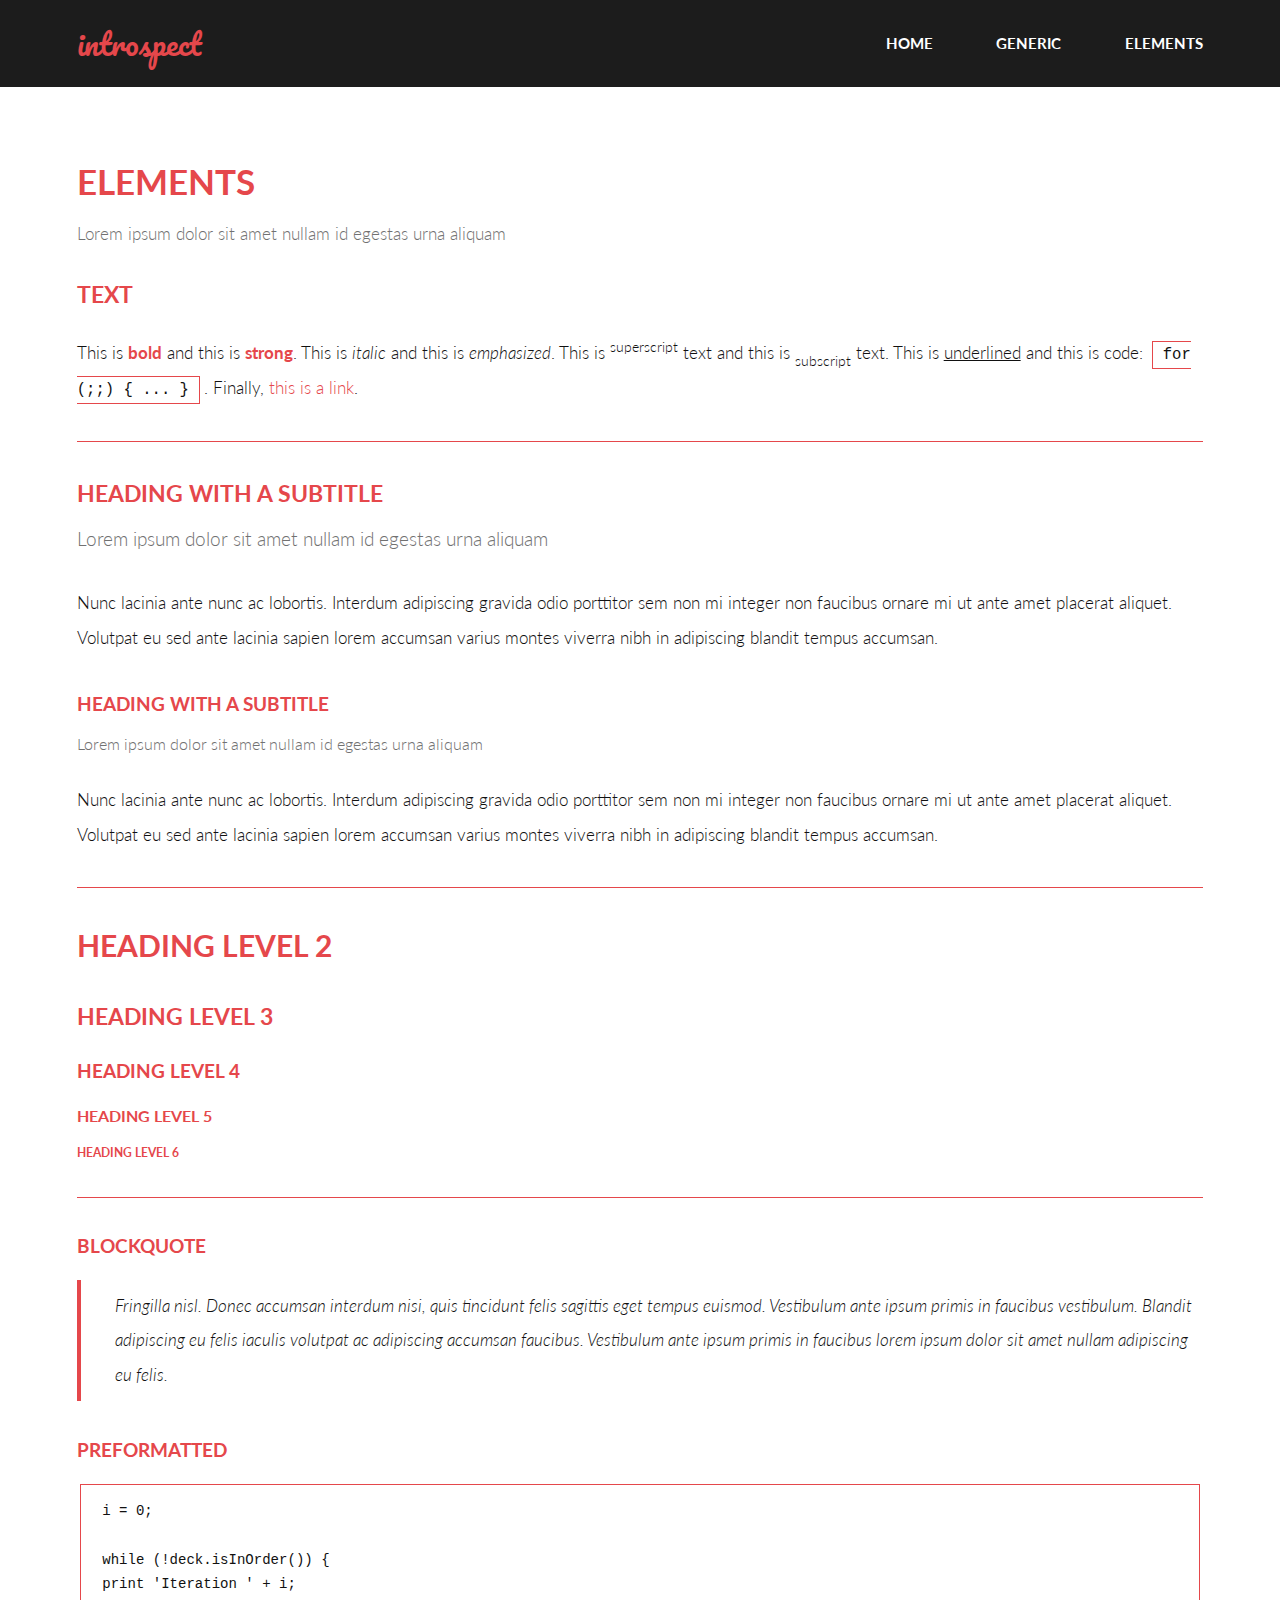
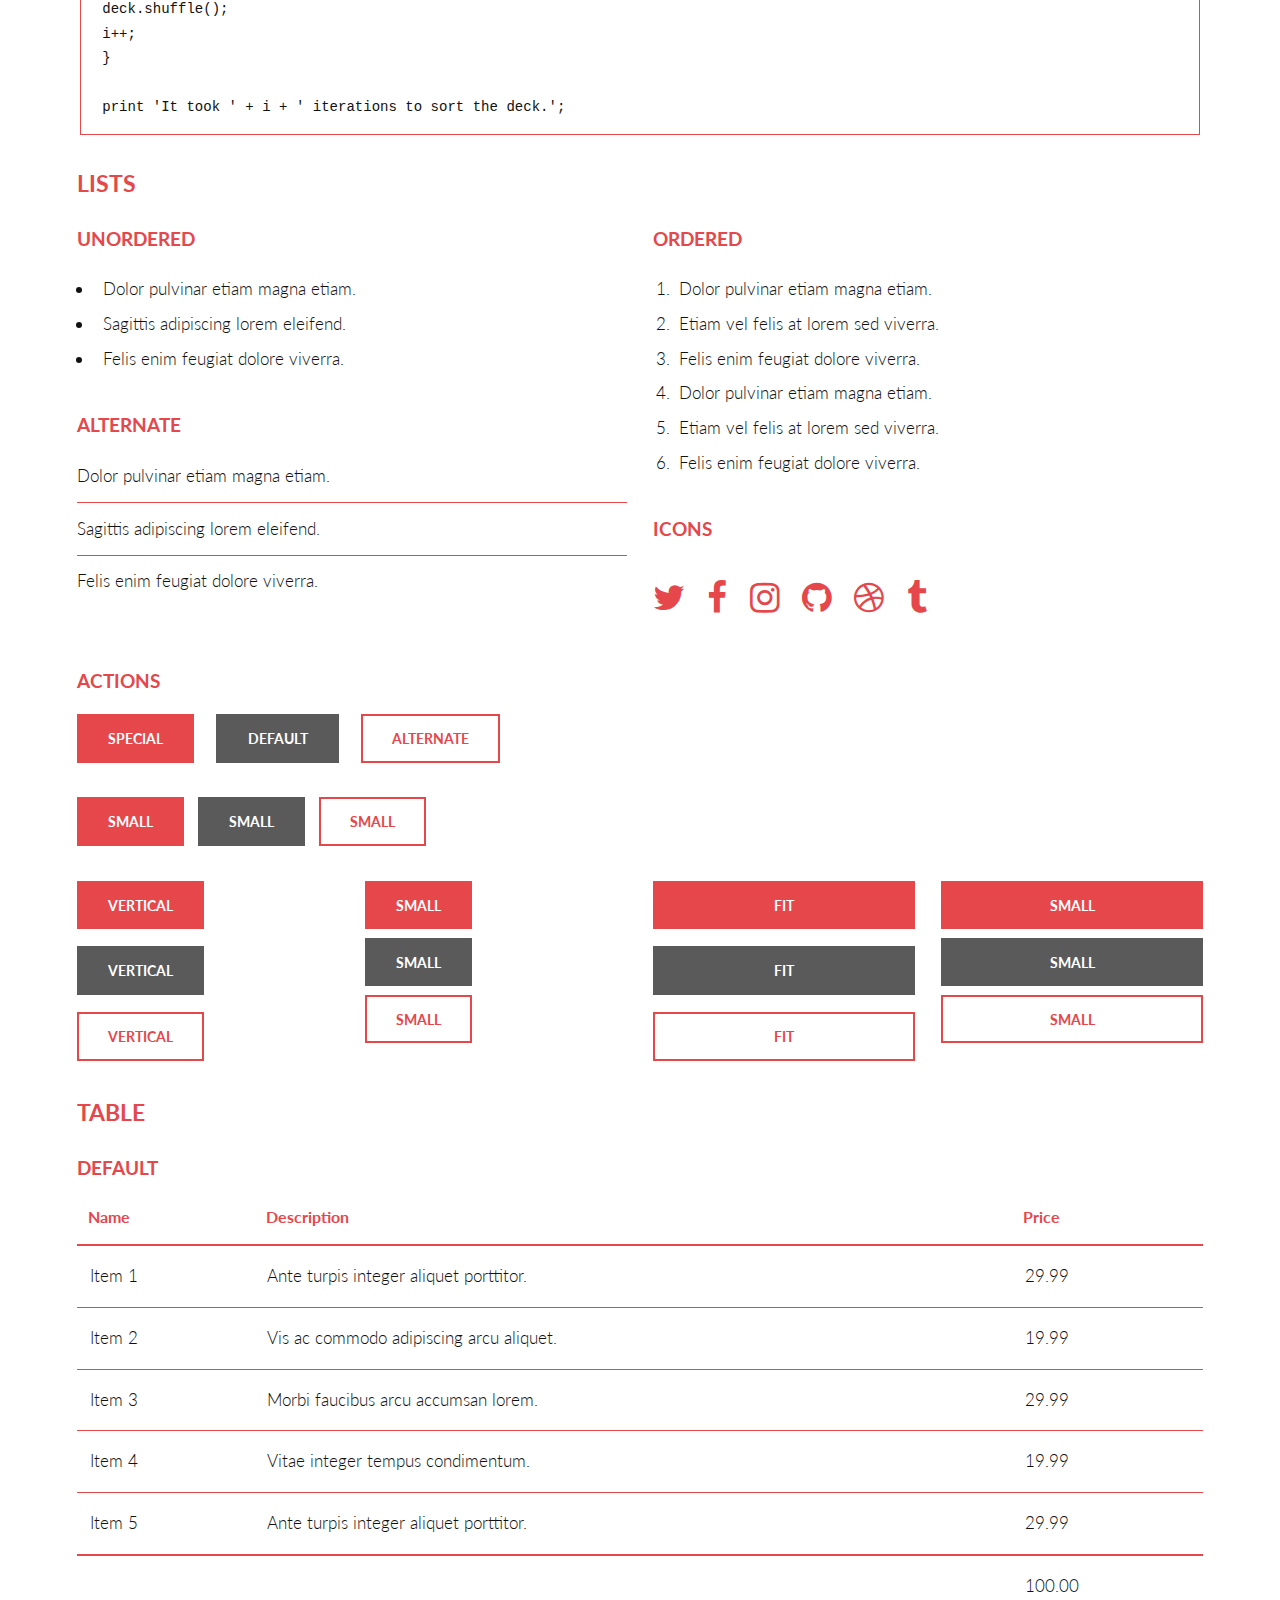
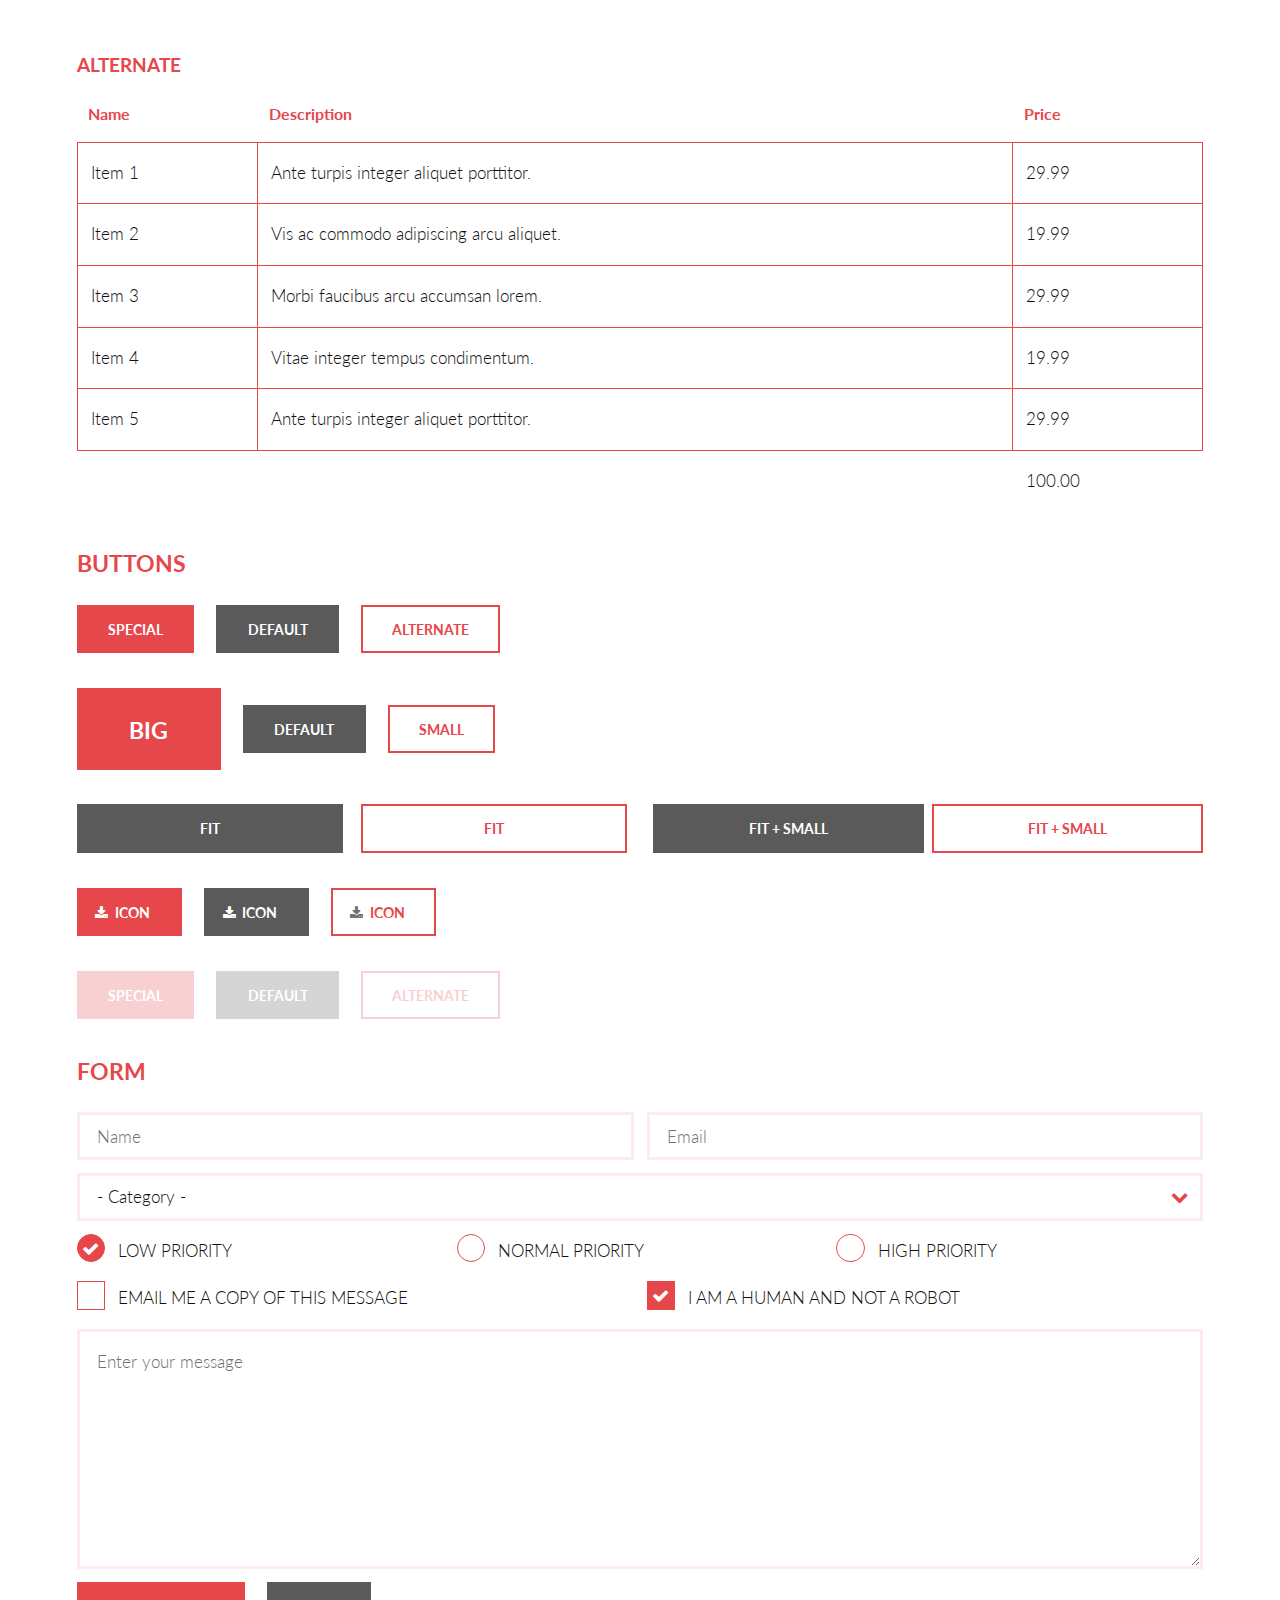
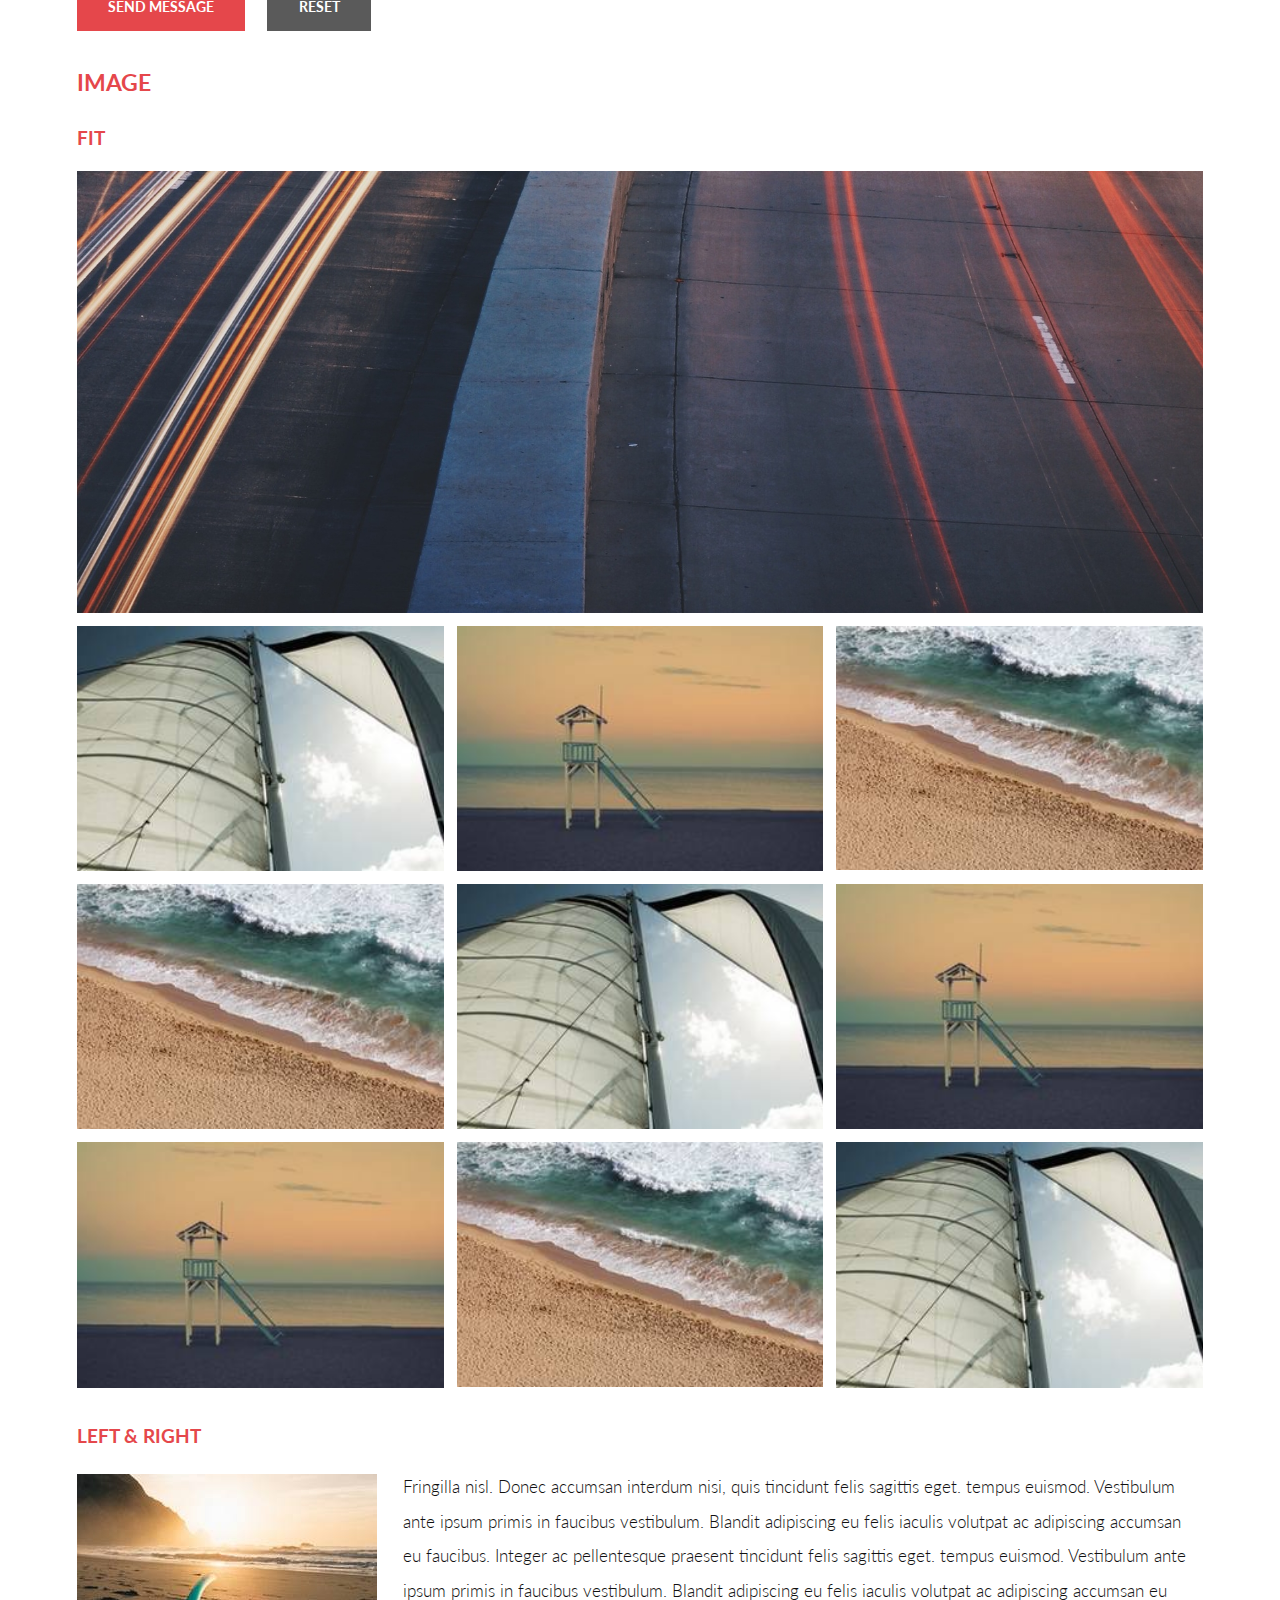
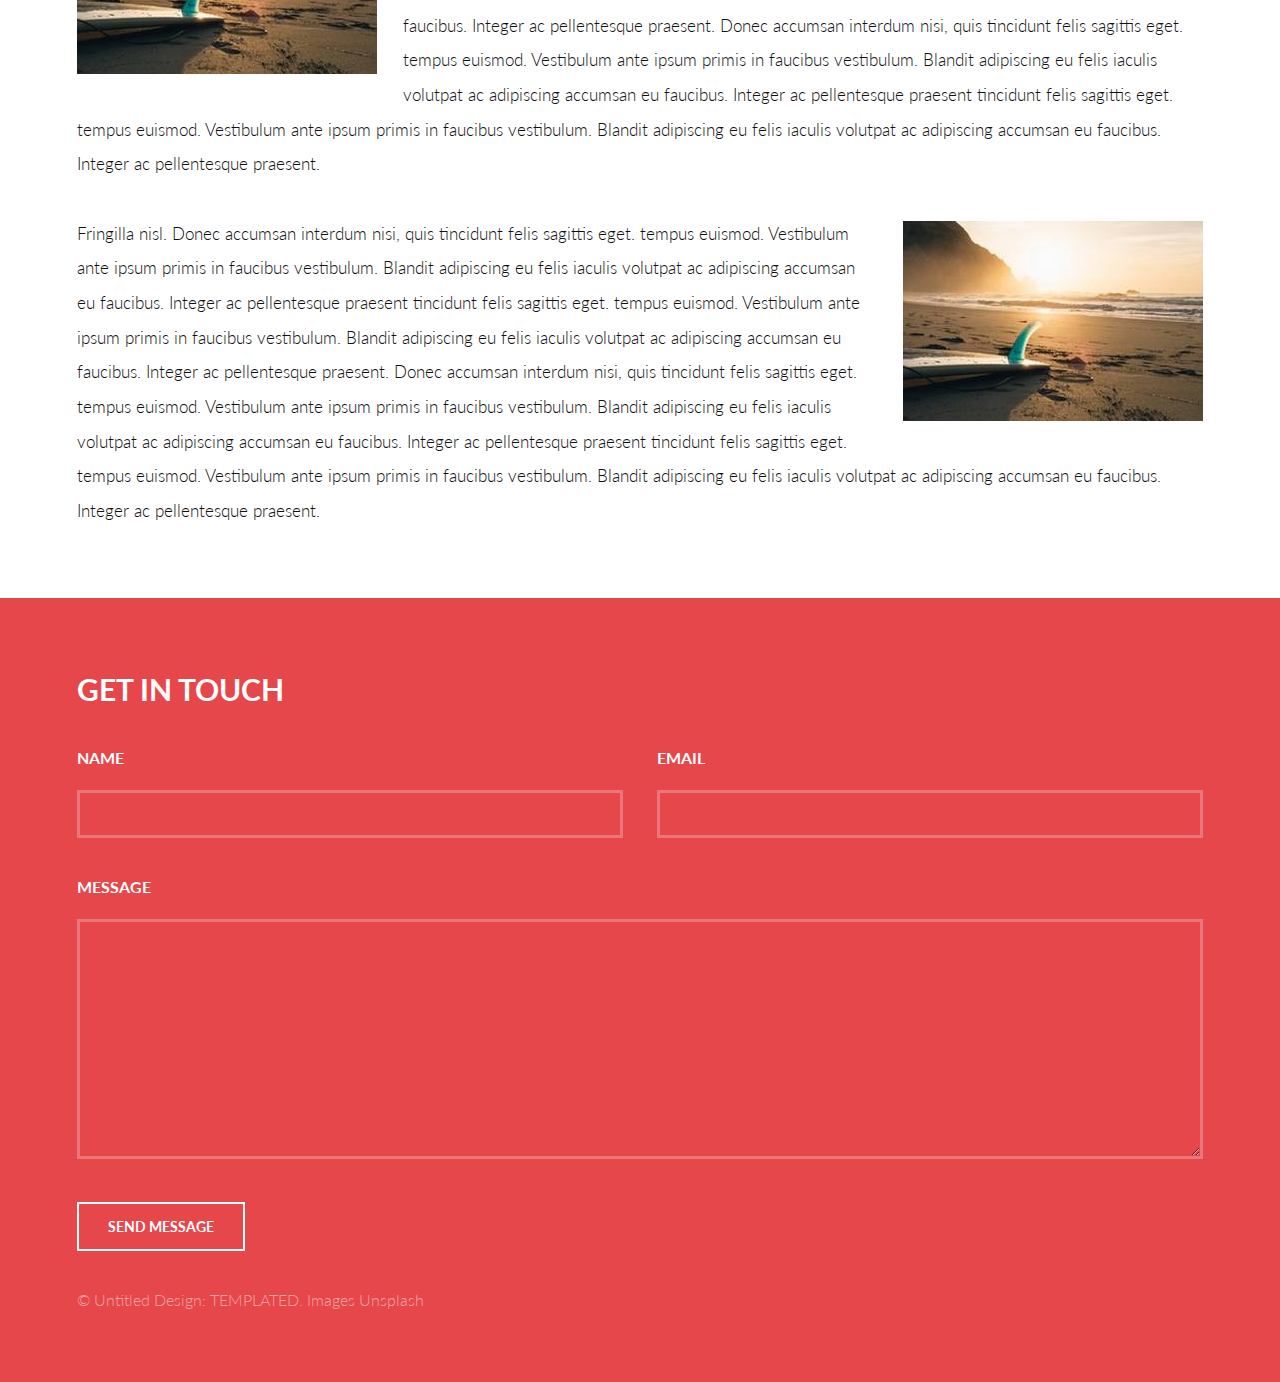
<file: elements.html>
<!DOCTYPE HTML>
<!--
	Introspect by TEMPLATED
	templated.co @templatedco
	Released for free under the Creative Commons Attribution 3.0 license (templated.co/license)
-->
<html>
	<head>
		<title>Elements - Introspect by TEMPLATED</title>
		<meta charset="utf-8" />
		<meta name="viewport" content="width=device-width, initial-scale=1, user-scalable=no" />
		<link rel="stylesheet" href="assets/css/main.css" />
	</head>
	<body>

		<!-- Header -->
			<header id="header">
				<div class="inner">
					<a href="index.html" class="logo">introspect</a>
					<nav id="nav">
						<a href="index.html">Home</a>
						<a href="generic.html">Generic</a>
						<a href="elements.html">Elements</a>
					</nav>
				</div>
			</header>
			<a href="#menu" class="navPanelToggle"><span class="fa fa-bars"></span></a>

		<!-- Main -->
			<section id="main">
				<div class="inner">
					<header class="major special">
						<h1>Elements</h1>
						<p>Lorem ipsum dolor sit amet nullam id egestas urna aliquam</p>
					</header>

					<!-- Text -->
						<section>
							<h3>Text</h3>
							<p>This is <b>bold</b> and this is <strong>strong</strong>. This is <i>italic</i> and this is <em>emphasized</em>.
							This is <sup>superscript</sup> text and this is <sub>subscript</sub> text.
							This is <u>underlined</u> and this is code: <code>for (;;) { ... }</code>. Finally, <a href="#">this is a link</a>.</p>

							<hr />

							<header>
								<h3>Heading with a Subtitle</h3>
								<p>Lorem ipsum dolor sit amet nullam id egestas urna aliquam</p>
							</header>
							<p>Nunc lacinia ante nunc ac lobortis. Interdum adipiscing gravida odio porttitor sem non mi integer non faucibus ornare mi ut ante amet placerat aliquet. Volutpat eu sed ante lacinia sapien lorem accumsan varius montes viverra nibh in adipiscing blandit tempus accumsan.</p>
							<header>
								<h4>Heading with a Subtitle</h4>
								<p>Lorem ipsum dolor sit amet nullam id egestas urna aliquam</p>
							</header>
							<p>Nunc lacinia ante nunc ac lobortis. Interdum adipiscing gravida odio porttitor sem non mi integer non faucibus ornare mi ut ante amet placerat aliquet. Volutpat eu sed ante lacinia sapien lorem accumsan varius montes viverra nibh in adipiscing blandit tempus accumsan.</p>

							<hr />

							<h2>Heading Level 2</h2>
							<h3>Heading Level 3</h3>
							<h4>Heading Level 4</h4>
							<h5>Heading Level 5</h5>
							<h6>Heading Level 6</h6>

							<hr />

							<h4>Blockquote</h4>
							<blockquote>Fringilla nisl. Donec accumsan interdum nisi, quis tincidunt felis sagittis eget tempus euismod. Vestibulum ante ipsum primis in faucibus vestibulum. Blandit adipiscing eu felis iaculis volutpat ac adipiscing accumsan faucibus. Vestibulum ante ipsum primis in faucibus lorem ipsum dolor sit amet nullam adipiscing eu felis.</blockquote>

							<h4>Preformatted</h4>
							<pre><code>i = 0;

while (!deck.isInOrder()) {
print 'Iteration ' + i;
deck.shuffle();
i++;
}

print 'It took ' + i + ' iterations to sort the deck.';</code></pre>
						</section>

					<!-- Lists -->
						<section>
							<h3>Lists</h3>
							<div class="row">
								<div class="6u 12u$(xsmall)">

									<h4>Unordered</h4>
									<ul>
										<li>Dolor pulvinar etiam magna etiam.</li>
										<li>Sagittis adipiscing lorem eleifend.</li>
										<li>Felis enim feugiat dolore viverra.</li>
									</ul>

									<h4>Alternate</h4>
									<ul class="alt">
										<li>Dolor pulvinar etiam magna etiam.</li>
										<li>Sagittis adipiscing lorem eleifend.</li>
										<li>Felis enim feugiat dolore viverra.</li>
									</ul>

								</div>
								<div class="6u$ 12u$(xsmall)">

									<h4>Ordered</h4>
									<ol>
										<li>Dolor pulvinar etiam magna etiam.</li>
										<li>Etiam vel felis at lorem sed viverra.</li>
										<li>Felis enim feugiat dolore viverra.</li>
										<li>Dolor pulvinar etiam magna etiam.</li>
										<li>Etiam vel felis at lorem sed viverra.</li>
										<li>Felis enim feugiat dolore viverra.</li>
									</ol>

									<h4>Icons</h4>
									<ul class="icons">
										<li><a href="#" class="icon fa-twitter"><span class="label">Twitter</span></a></li>
										<li><a href="#" class="icon fa-facebook"><span class="label">Facebook</span></a></li>
										<li><a href="#" class="icon fa-instagram"><span class="label">Instagram</span></a></li>
										<li><a href="#" class="icon fa-github"><span class="label">Github</span></a></li>
										<li><a href="#" class="icon fa-dribbble"><span class="label">Dribbble</span></a></li>
										<li><a href="#" class="icon fa-tumblr"><span class="label">Tumblr</span></a></li>
									</ul>

								</div>
							</div>

							<h4>Actions</h4>
							<ul class="actions">
								<li><a href="#" class="button special">Special</a></li>
								<li><a href="#" class="button">Default</a></li>
								<li><a href="#" class="button alt">Alternate</a></li>
							</ul>
							<ul class="actions small">
								<li><a href="#" class="button special small">Small</a></li>
								<li><a href="#" class="button small">Small</a></li>
								<li><a href="#" class="button alt small">Small</a></li>
							</ul>
							<div class="row">
								<div class="3u 6u(small) 12u$(xsmall)">
									<ul class="actions vertical">
										<li><a href="#" class="button special">Vertical</a></li>
										<li><a href="#" class="button">Vertical</a></li>
										<li><a href="#" class="button alt">Vertical</a></li>
									</ul>
								</div>
								<div class="3u 6u$(small) 12u$(xsmall)">
									<ul class="actions vertical small">
										<li><a href="#" class="button special small">Small</a></li>
										<li><a href="#" class="button small">Small</a></li>
										<li><a href="#" class="button alt small">Small</a></li>
									</ul>
								</div>
								<div class="3u 6u(small) 12u$(xsmall)">
									<ul class="actions vertical">
										<li><a href="#" class="button special fit">Fit</a></li>
										<li><a href="#" class="button fit">Fit</a></li>
										<li><a href="#" class="button alt fit">Fit</a></li>
									</ul>
								</div>
								<div class="3u$ 6u$(small) 12u$(xsmall)">
									<ul class="actions vertical small">
										<li><a href="#" class="button special small fit">Small</a></li>
										<li><a href="#" class="button small fit">Small</a></li>
										<li><a href="#" class="button alt small fit">Small</a></li>
									</ul>
								</div>
							</div>
						</section>

					<!-- Table -->
						<section>
							<h3>Table</h3>
							<h4>Default</h4>
							<div class="table-wrapper">
								<table>
									<thead>
										<tr>
											<th>Name</th>
											<th>Description</th>
											<th>Price</th>
										</tr>
									</thead>
									<tbody>
										<tr>
											<td>Item 1</td>
											<td>Ante turpis integer aliquet porttitor.</td>
											<td>29.99</td>
										</tr>
										<tr>
											<td>Item 2</td>
											<td>Vis ac commodo adipiscing arcu aliquet.</td>
											<td>19.99</td>
										</tr>
										<tr>
											<td>Item 3</td>
											<td> Morbi faucibus arcu accumsan lorem.</td>
											<td>29.99</td>
										</tr>
										<tr>
											<td>Item 4</td>
											<td>Vitae integer tempus condimentum.</td>
											<td>19.99</td>
										</tr>
										<tr>
											<td>Item 5</td>
											<td>Ante turpis integer aliquet porttitor.</td>
											<td>29.99</td>
										</tr>
									</tbody>
									<tfoot>
										<tr>
											<td colspan="2"></td>
											<td>100.00</td>
										</tr>
									</tfoot>
								</table>
							</div>
							<h4>Alternate</h4>
							<div class="table-wrapper">
								<table class="alt">
									<thead>
										<tr>
											<th>Name</th>
											<th>Description</th>
											<th>Price</th>
										</tr>
									</thead>
									<tbody>
										<tr>
											<td>Item 1</td>
											<td>Ante turpis integer aliquet porttitor.</td>
											<td>29.99</td>
										</tr>
										<tr>
											<td>Item 2</td>
											<td>Vis ac commodo adipiscing arcu aliquet.</td>
											<td>19.99</td>
										</tr>
										<tr>
											<td>Item 3</td>
											<td> Morbi faucibus arcu accumsan lorem.</td>
											<td>29.99</td>
										</tr>
										<tr>
											<td>Item 4</td>
											<td>Vitae integer tempus condimentum.</td>
											<td>19.99</td>
										</tr>
										<tr>
											<td>Item 5</td>
											<td>Ante turpis integer aliquet porttitor.</td>
											<td>29.99</td>
										</tr>
									</tbody>
									<tfoot>
										<tr>
											<td colspan="2"></td>
											<td>100.00</td>
										</tr>
									</tfoot>
								</table>
							</div>
						</section>

					<!-- Buttons -->
						<section>
							<h3>Buttons</h3>
							<ul class="actions">
								<li><a href="#" class="button special">Special</a></li>
								<li><a href="#" class="button">Default</a></li>
								<li><a href="#" class="button alt">Alternate</a></li>
							</ul>
							<ul class="actions">
								<li><a href="#" class="button special big">Big</a></li>
								<li><a href="#" class="button">Default</a></li>
								<li><a href="#" class="button alt small">Small</a></li>
							</ul>
							<div class="row">
								<div class="6u 12u$(xsmall)">
									<ul class="actions fit">
										<li><a href="#" class="button fit">Fit</a></li>
										<li><a href="#" class="button alt fit">Fit</a></li>
									</ul>
								</div>
								<div class="6u$ 12u$(xsmall)">
									<ul class="actions fit small">
										<li><a href="#" class="button fit small">Fit + Small</a></li>
										<li><a href="#" class="button alt fit small">Fit + Small</a></li>
									</ul>
								</div>
							</div>
							<ul class="actions">
								<li><a href="#" class="button special icon fa-download">Icon</a></li>
								<li><a href="#" class="button icon fa-download">Icon</a></li>
								<li><a href="#" class="button alt icon fa-download">Icon</a></li>
							</ul>
							<ul class="actions">
								<li><span class="button special disabled">Special</span></li>
								<li><span class="button disabled">Default</span></li>
								<li><span class="button alt disabled">Alternate</span></li>
							</ul>
						</section>

					<!-- Form -->
						<section>
							<h3>Form</h3>
							<form method="post" action="#">
								<div class="row uniform 50%">
									<div class="6u 12u$(xsmall)">
										<input type="text" name="demo-name" id="demo-name" value="" placeholder="Name" />
									</div>
									<div class="6u$ 12u$(xsmall)">
										<input type="email" name="demo-email" id="demo-email" value="" placeholder="Email" />
									</div>
									<div class="12u$">
										<div class="select-wrapper">
											<select name="demo-category" id="demo-category">
												<option value="">- Category -</option>
												<option value="1">Manufacturing</option>
												<option value="1">Shipping</option>
												<option value="1">Administration</option>
												<option value="1">Human Resources</option>
											</select>
										</div>
									</div>
									<div class="4u 12u$(xsmall)">
										<input type="radio" id="priority-low" name="priority" checked>
										<label for="priority-low">Low Priority</label>
									</div>
									<div class="4u 12u$(xsmall)">
										<input type="radio" id="priority-normal" name="priority">
										<label for="priority-normal">Normal Priority</label>
									</div>
									<div class="4u$ 12u$(xsmall)">
										<input type="radio" id="priority-high" name="priority">
										<label for="priority-high">High Priority</label>
									</div>
									<div class="6u 12u$(small)">
										<input type="checkbox" id="copy" name="copy">
										<label for="copy">Email me a copy of this message</label>
									</div>
									<div class="6u$ 12u$(small)">
										<input type="checkbox" id="human" name="human" checked>
										<label for="human">I am a human and not a robot</label>
									</div>
									<div class="12u$">
										<textarea name="demo-message" id="demo-message" placeholder="Enter your message" rows="6"></textarea>
									</div>
									<div class="12u$">
										<ul class="actions">
											<li><input type="submit" value="Send Message" class="special" /></li>
											<li><input type="reset" value="Reset" /></li>
										</ul>
									</div>
								</div>
							</form>
						</section>

					<!-- Image -->
						<section>
							<h3>Image</h3>
							<h4>Fit</h4>
							<div class="box alt">
								<div class="row 50% uniform">
									<div class="12u$"><span class="image fit"><img src="images/pic11.jpg" alt="" /></span></div>
									<div class="4u"><span class="image fit"><img src="images/pic03.jpg" alt="" /></span></div>
									<div class="4u"><span class="image fit"><img src="images/pic04.jpg" alt="" /></span></div>
									<div class="4u$"><span class="image fit"><img src="images/pic05.jpg" alt="" /></span></div>
									<div class="4u"><span class="image fit"><img src="images/pic05.jpg" alt="" /></span></div>
									<div class="4u"><span class="image fit"><img src="images/pic03.jpg" alt="" /></span></div>
									<div class="4u$"><span class="image fit"><img src="images/pic04.jpg" alt="" /></span></div>
									<div class="4u"><span class="image fit"><img src="images/pic04.jpg" alt="" /></span></div>
									<div class="4u"><span class="image fit"><img src="images/pic05.jpg" alt="" /></span></div>
									<div class="4u$"><span class="image fit"><img src="images/pic03.jpg" alt="" /></span></div>
								</div>
							</div>

							<h4>Left &amp; Right</h4>
							<p><span class="image left"><img src="images/pic06.jpg" alt="" /></span>Fringilla nisl. Donec accumsan interdum nisi, quis tincidunt felis sagittis eget. tempus euismod. Vestibulum ante ipsum primis in faucibus vestibulum. Blandit adipiscing eu felis iaculis volutpat ac adipiscing accumsan eu faucibus. Integer ac pellentesque praesent tincidunt felis sagittis eget. tempus euismod. Vestibulum ante ipsum primis in faucibus vestibulum. Blandit adipiscing eu felis iaculis volutpat ac adipiscing accumsan eu faucibus. Integer ac pellentesque praesent. Donec accumsan interdum nisi, quis tincidunt felis sagittis eget. tempus euismod. Vestibulum ante ipsum primis in faucibus vestibulum. Blandit adipiscing eu felis iaculis volutpat ac adipiscing accumsan eu faucibus. Integer ac pellentesque praesent tincidunt felis sagittis eget. tempus euismod. Vestibulum ante ipsum primis in faucibus vestibulum. Blandit adipiscing eu felis iaculis volutpat ac adipiscing accumsan eu faucibus. Integer ac pellentesque praesent.</p>
							<p><span class="image right"><img src="images/pic06.jpg" alt="" /></span>Fringilla nisl. Donec accumsan interdum nisi, quis tincidunt felis sagittis eget. tempus euismod. Vestibulum ante ipsum primis in faucibus vestibulum. Blandit adipiscing eu felis iaculis volutpat ac adipiscing accumsan eu faucibus. Integer ac pellentesque praesent tincidunt felis sagittis eget. tempus euismod. Vestibulum ante ipsum primis in faucibus vestibulum. Blandit adipiscing eu felis iaculis volutpat ac adipiscing accumsan eu faucibus. Integer ac pellentesque praesent. Donec accumsan interdum nisi, quis tincidunt felis sagittis eget. tempus euismod. Vestibulum ante ipsum primis in faucibus vestibulum. Blandit adipiscing eu felis iaculis volutpat ac adipiscing accumsan eu faucibus. Integer ac pellentesque praesent tincidunt felis sagittis eget. tempus euismod. Vestibulum ante ipsum primis in faucibus vestibulum. Blandit adipiscing eu felis iaculis volutpat ac adipiscing accumsan eu faucibus. Integer ac pellentesque praesent.</p>
						</section>

				</div>
			</section>

		<!-- Footer -->
			<section id="footer">
				<div class="inner">
					<header>
						<h2>Get in Touch</h2>
					</header>
					<form method="post" action="#">
						<div class="field half first">
							<label for="name">Name</label>
							<input type="text" name="name" id="name" />
						</div>
						<div class="field half">
							<label for="email">Email</label>
							<input type="text" name="email" id="email" />
						</div>
						<div class="field">
							<label for="message">Message</label>
							<textarea name="message" id="message" rows="6"></textarea>
						</div>
						<ul class="actions">
							<li><input type="submit" value="Send Message" class="alt" /></li>
						</ul>
					</form>
					<div class="copyright">
						&copy; Untitled Design: <a href="https://templated.co/">TEMPLATED</a>. Images <a href="https://unsplash.com/">Unsplash</a>
					</div>
				</div>
			</section>

		<!-- Scripts -->
			<script src="assets/js/jquery.min.js"></script>
			<script src="assets/js/skel.min.js"></script>
			<script src="assets/js/util.js"></script>
			<script src="assets/js/main.js"></script>

	</body>
</html>
</file>
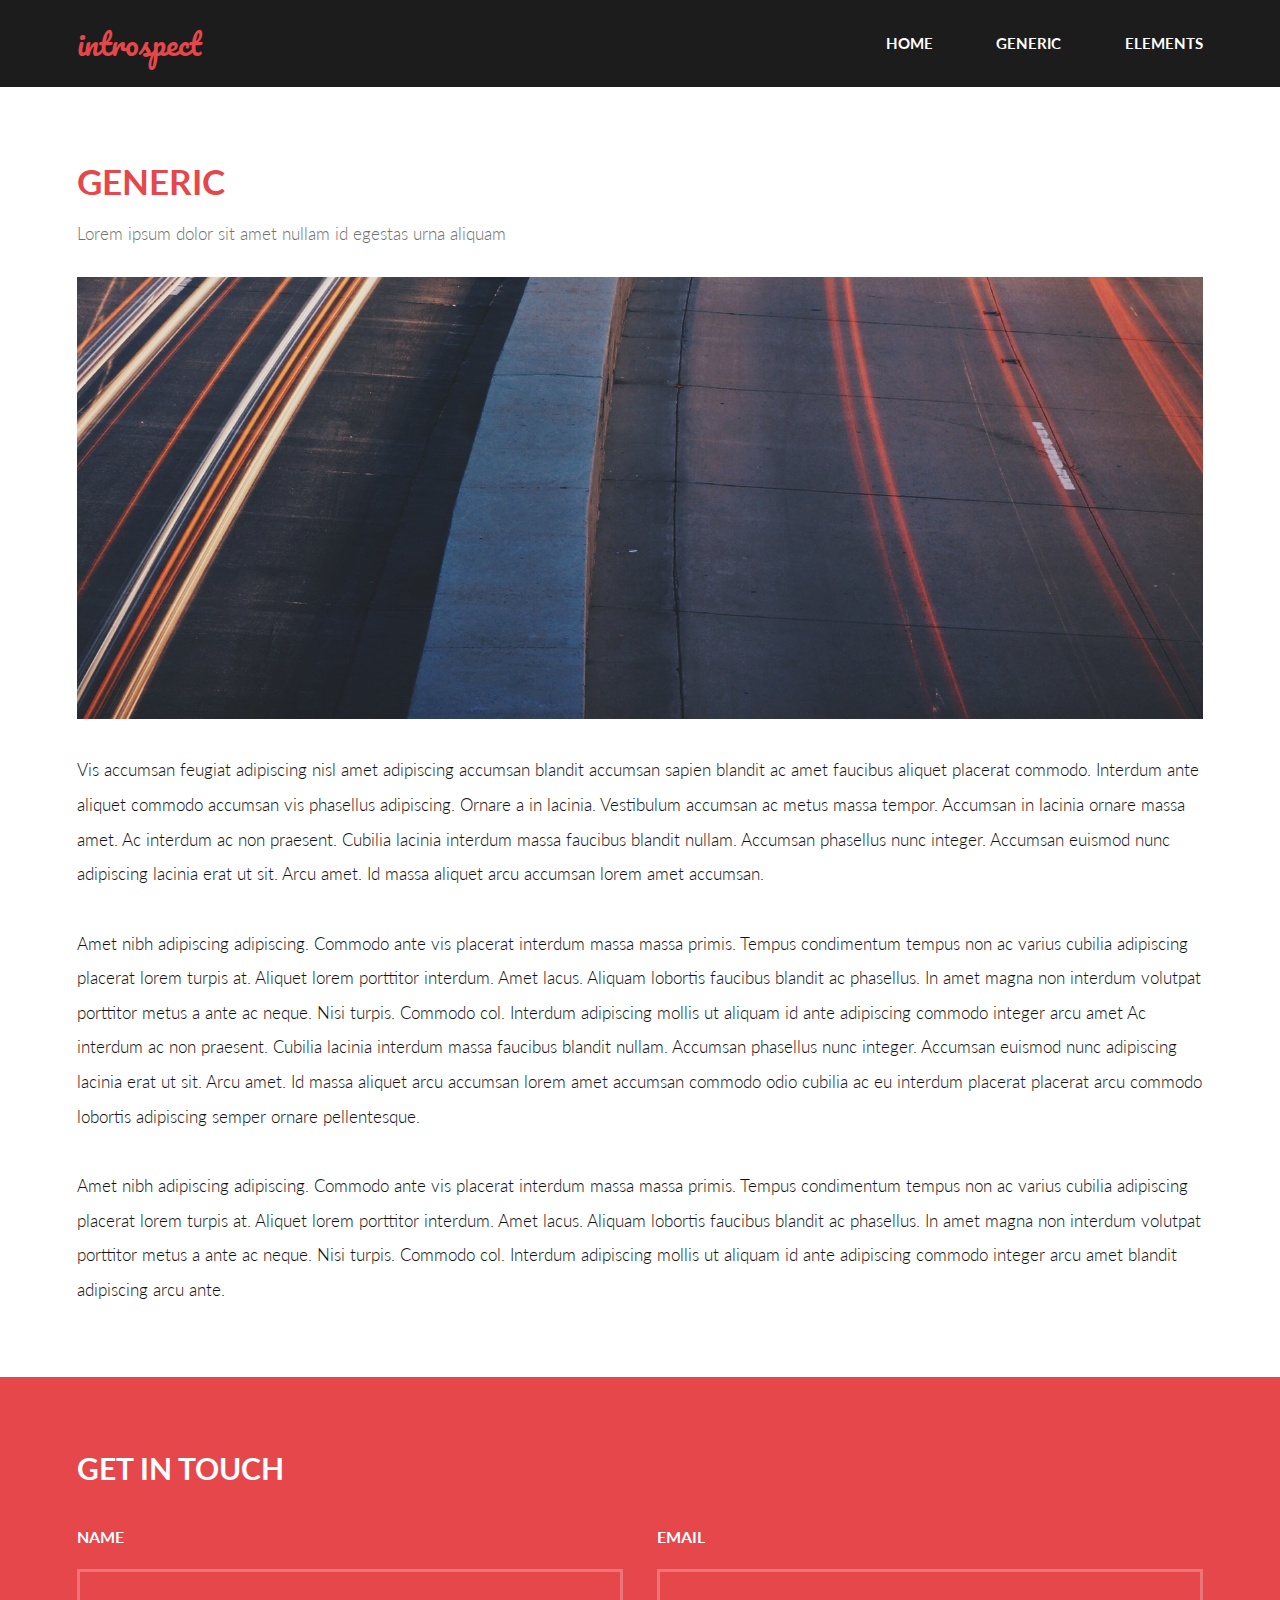
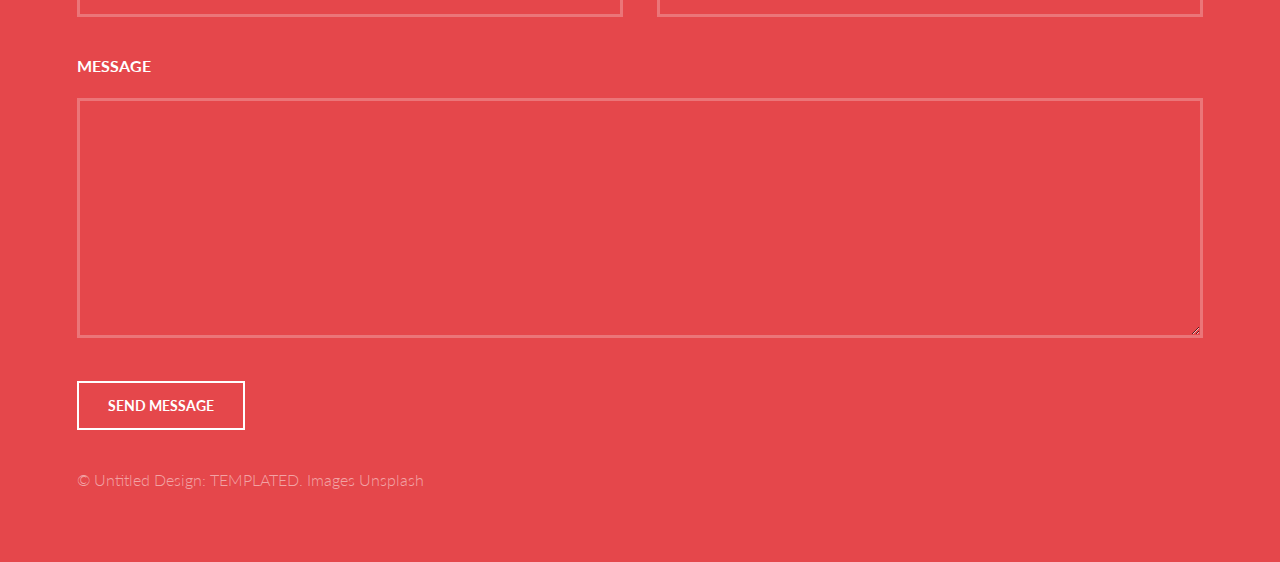
<file: generic.html>
<!DOCTYPE HTML>
<!--
	Introspect by TEMPLATED
	templated.co @templatedco
	Released for free under the Creative Commons Attribution 3.0 license (templated.co/license)
-->
<html>
	<head>
		<title>Generic - Introspect by TEMPLATED</title>
		<meta charset="utf-8" />
		<meta name="viewport" content="width=device-width, initial-scale=1, user-scalable=no" />
		<link rel="stylesheet" href="assets/css/main.css" />
	</head>
	<body>

		<!-- Header -->
			<header id="header">
				<div class="inner">
					<a href="index.html" class="logo">introspect</a>
					<nav id="nav">
						<a href="index.html">Home</a>
						<a href="generic.html">Generic</a>
						<a href="elements.html">Elements</a>
					</nav>
				</div>
			</header>
			<a href="#menu" class="navPanelToggle"><span class="fa fa-bars"></span></a>

		<!-- Main -->
			<section id="main" >
				<div class="inner">
					<header class="major special">
						<h1>Generic</h1>
						<p>Lorem ipsum dolor sit amet nullam id egestas urna aliquam</p>
					</header>
					<a href="#" class="image fit"><img src="images/pic11.jpg" alt="" /></a>
					<p>Vis accumsan feugiat adipiscing nisl amet adipiscing accumsan blandit accumsan sapien blandit ac amet faucibus aliquet placerat commodo. Interdum ante aliquet commodo accumsan vis phasellus adipiscing. Ornare a in lacinia. Vestibulum accumsan ac metus massa tempor. Accumsan in lacinia ornare massa amet. Ac interdum ac non praesent. Cubilia lacinia interdum massa faucibus blandit nullam. Accumsan phasellus nunc integer. Accumsan euismod nunc adipiscing lacinia erat ut sit. Arcu amet. Id massa aliquet arcu accumsan lorem amet accumsan.</p>
					<p>Amet nibh adipiscing adipiscing. Commodo ante vis placerat interdum massa massa primis. Tempus condimentum tempus non ac varius cubilia adipiscing placerat lorem turpis at. Aliquet lorem porttitor interdum. Amet lacus. Aliquam lobortis faucibus blandit ac phasellus. In amet magna non interdum volutpat porttitor metus a ante ac neque. Nisi turpis. Commodo col. Interdum adipiscing mollis ut aliquam id ante adipiscing commodo integer arcu amet Ac interdum ac non praesent. Cubilia lacinia interdum massa faucibus blandit nullam. Accumsan phasellus nunc integer. Accumsan euismod nunc adipiscing lacinia erat ut sit. Arcu amet. Id massa aliquet arcu accumsan lorem amet accumsan commodo odio cubilia ac eu interdum placerat placerat arcu commodo lobortis adipiscing semper ornare pellentesque.</p>
					<p>Amet nibh adipiscing adipiscing. Commodo ante vis placerat interdum massa massa primis. Tempus condimentum tempus non ac varius cubilia adipiscing placerat lorem turpis at. Aliquet lorem porttitor interdum. Amet lacus. Aliquam lobortis faucibus blandit ac phasellus. In amet magna non interdum volutpat porttitor metus a ante ac neque. Nisi turpis. Commodo col. Interdum adipiscing mollis ut aliquam id ante adipiscing commodo integer arcu amet blandit adipiscing arcu ante.</p>
				</div>
			</section>

		<!-- Footer -->
			<section id="footer">
				<div class="inner">
					<header>
						<h2>Get in Touch</h2>
					</header>
					<form method="post" action="#">
						<div class="field half first">
							<label for="name">Name</label>
							<input type="text" name="name" id="name" />
						</div>
						<div class="field half">
							<label for="email">Email</label>
							<input type="text" name="email" id="email" />
						</div>
						<div class="field">
							<label for="message">Message</label>
							<textarea name="message" id="message" rows="6"></textarea>
						</div>
						<ul class="actions">
							<li><input type="submit" value="Send Message" class="alt" /></li>
						</ul>
					</form>
					<div class="copyright">
						&copy; Untitled Design: <a href="https://templated.co/">TEMPLATED</a>. Images <a href="https://unsplash.com/">Unsplash</a>
					</div>
				</div>
			</section>

		<!-- Scripts -->
			<script src="assets/js/jquery.min.js"></script>
			<script src="assets/js/skel.min.js"></script>
			<script src="assets/js/util.js"></script>
			<script src="assets/js/main.js"></script>

	</body>
</html>
</file>
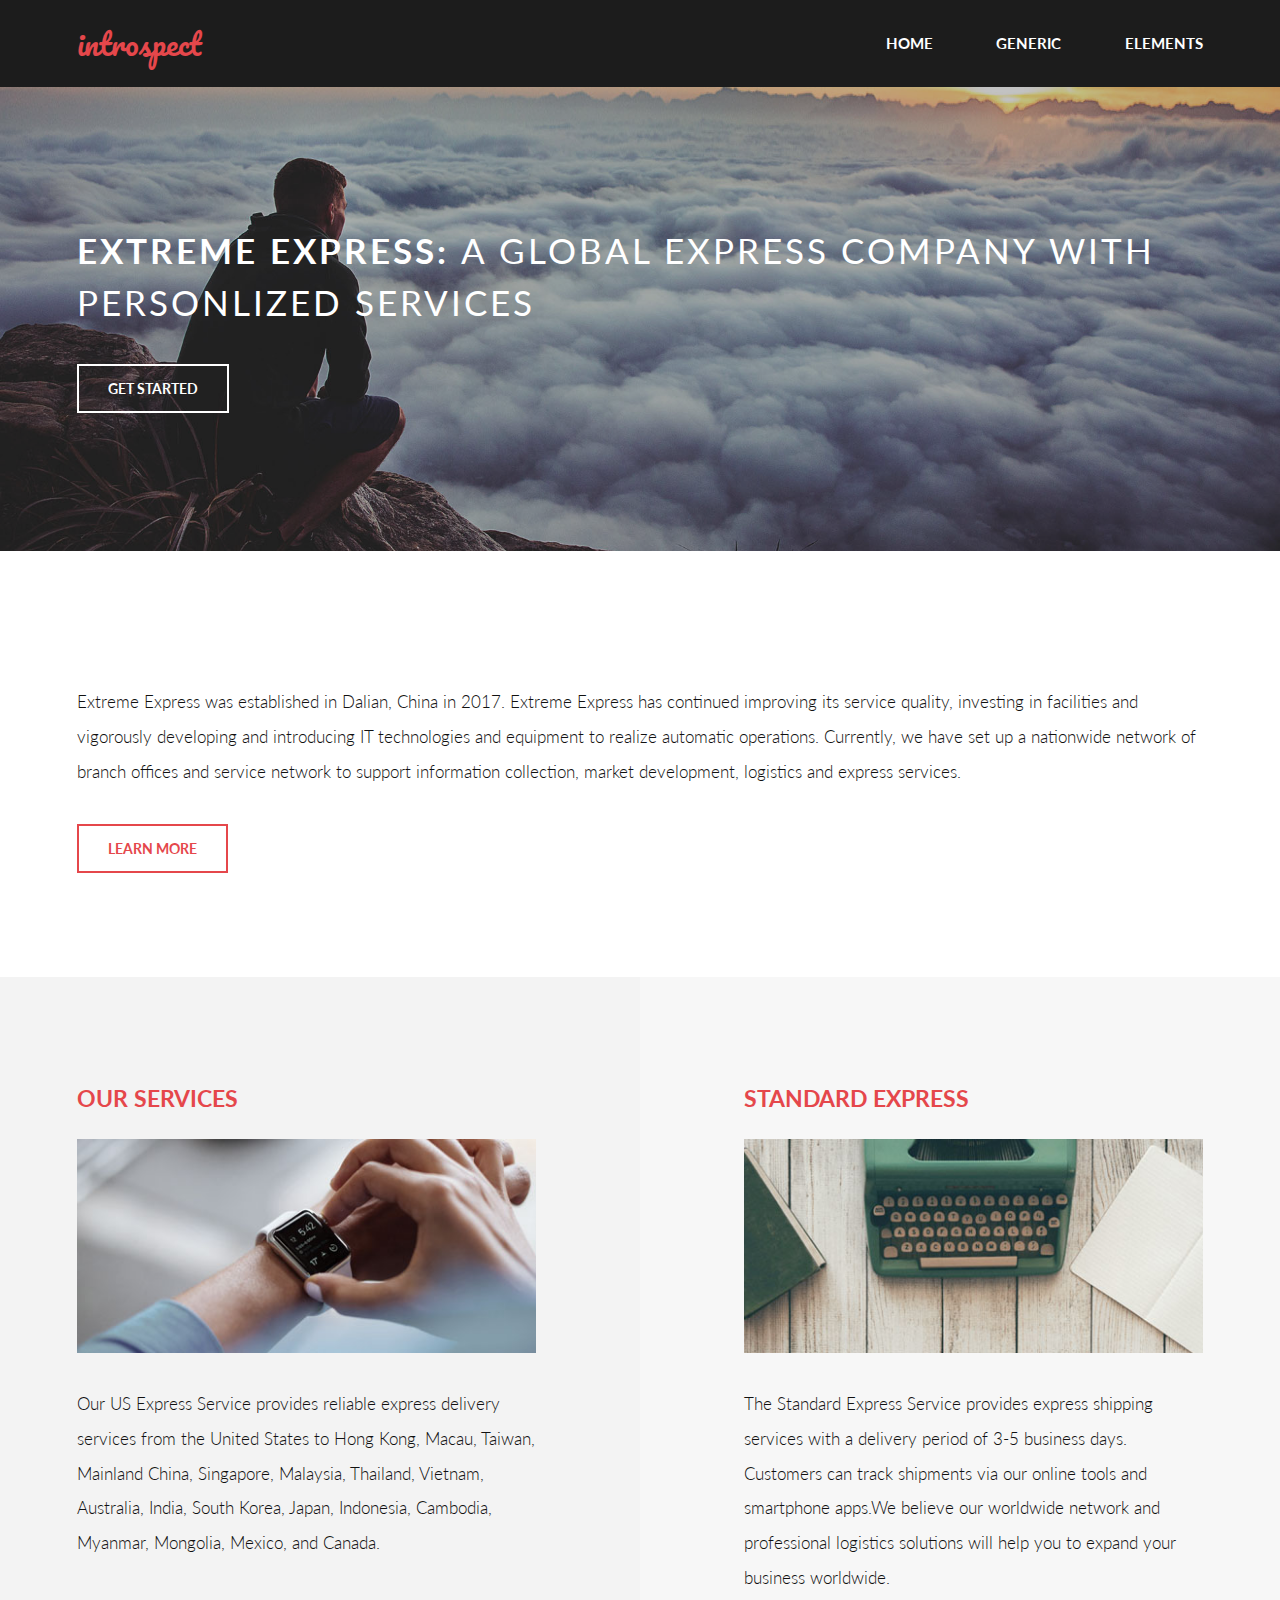
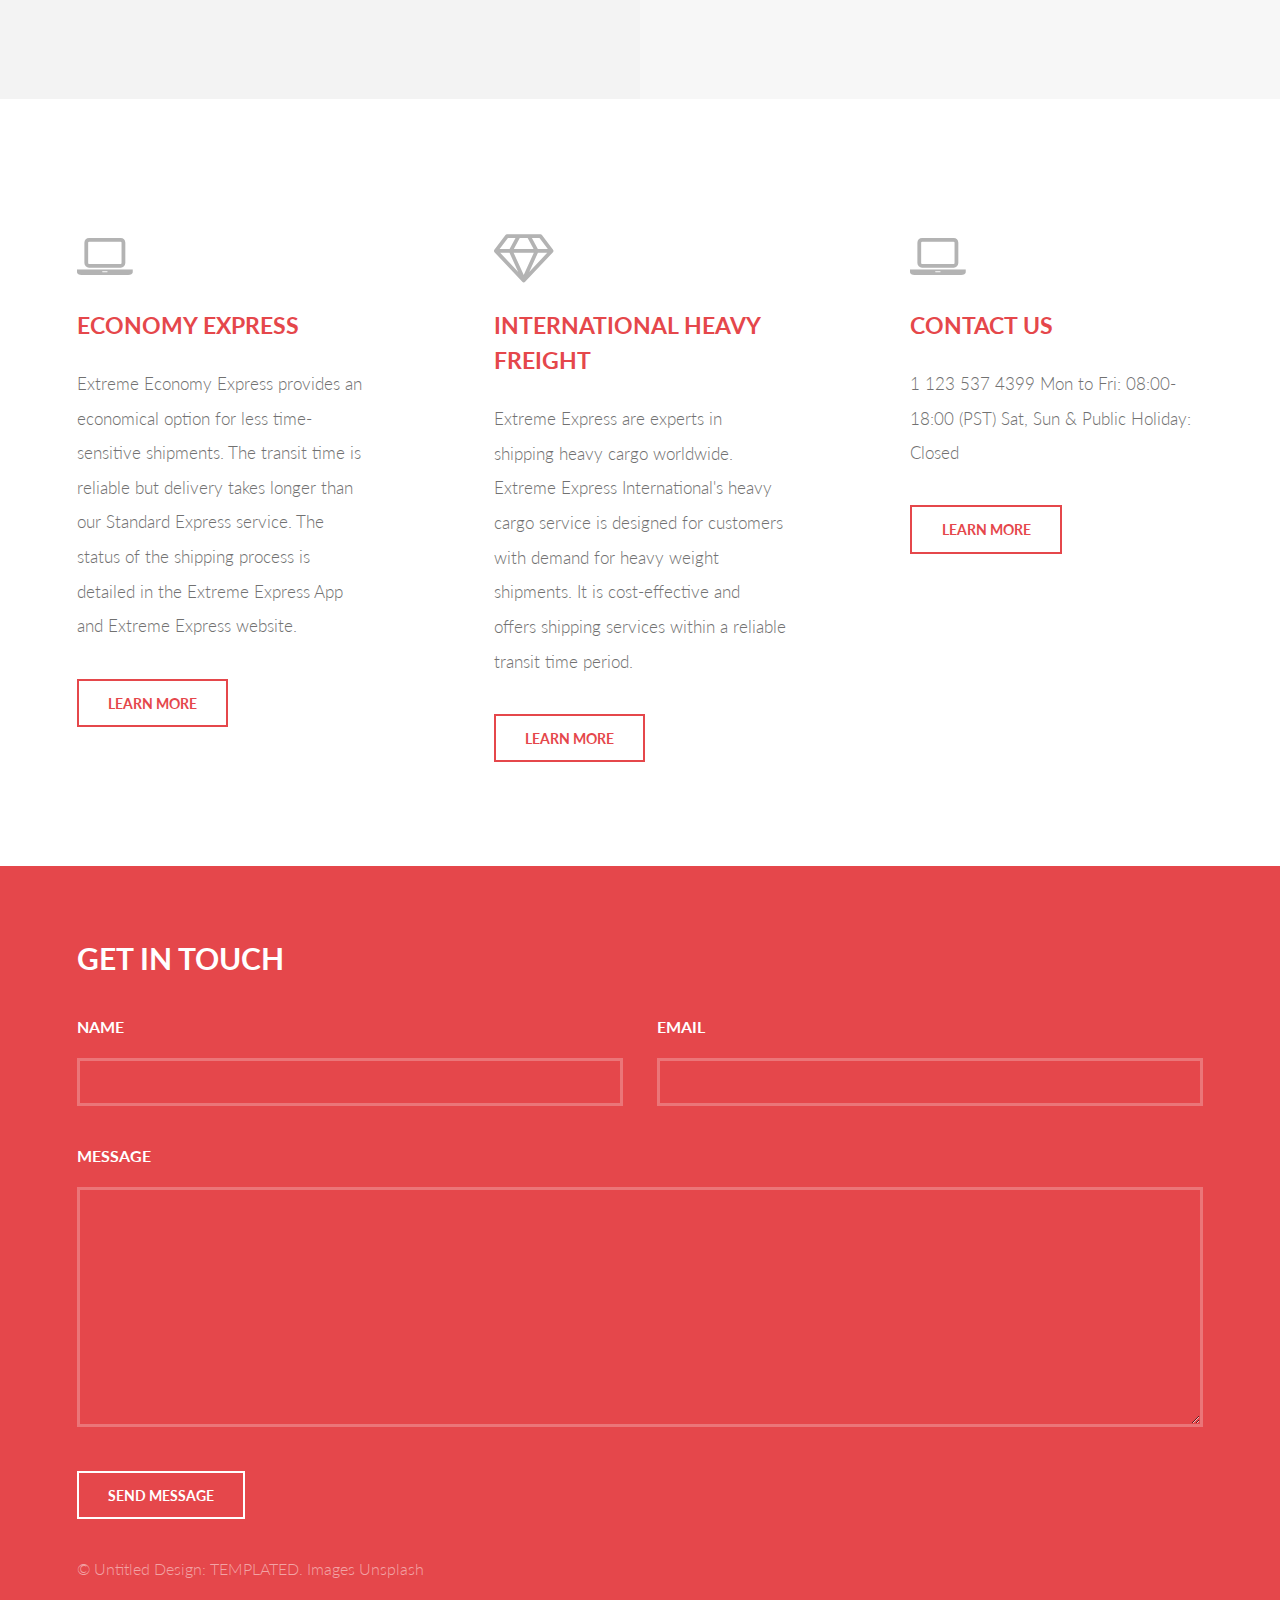
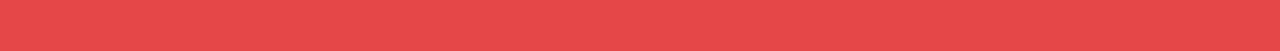
<file: myFunSite.html>
<!DOCTYPE HTML>
<!--
	Introspect by TEMPLATED
	templated.co @templatedco
	Released for free under the Creative Commons Attribution 3.0 license (templated.co/license)
-->
<html>
	<head>
		<title>Introspect by TEMPLATED</title>
		<meta charset="utf-8" />
		<meta name="viewport" content="width=device-width, initial-scale=1, user-scalable=no" />
		<link rel="stylesheet" href="assets/css/main.css" />
	</head>
	<body>

		<!-- Header -->
			<header id="header">
				<div class="inner">
					<a href="index.html" class="logo">introspect</a>
					<nav id="nav">
						<a href="index.html">Home</a>
						<a href="generic.html">Generic</a>
						<a href="elements.html">Elements</a>
					</nav>
				</div>
			</header>
			<a href="#menu" class="navPanelToggle"><span class="fa fa-bars"></span></a>

		<!-- Banner -->
			<section id="banner">
				<div class="inner">
					<h1>Extreme Express: <span>A global express company with personlized services<br />
					</span></h1>
					<ul class="actions">
						<li><a href="#" class="button alt">Get Started</a></li>
					</ul>
				</div>
			</section>

		<!-- One -->
			<section id="one">
				<div class="inner">
					<header>
						<h2></h2>
					</header>
					<p>Extreme Express was established in Dalian, China in 2017. Extreme Express has continued improving its service quality, investing in facilities and vigorously developing and introducing IT technologies and equipment to realize automatic operations. Currently, we have set up a nationwide network of branch offices and service network to support information collection, market development, logistics and express services.</p>
					<ul class="actions">
						<li><a href="#" class="button alt">Learn More</a></li>
					</ul>
				</div>
			</section>

		<!-- Two -->
			<section id="two">
				<div class="inner">
					<article>
						<div class="content">
							<header>
								<h3>Our Services</h3>
							</header>
							<div class="image fit">
								<img src="images/pic01.jpg" alt="" />
							</div>
							<p>Our US Express Service provides reliable express delivery services from the United States to Hong Kong, Macau, Taiwan, Mainland China, Singapore, Malaysia, Thailand, Vietnam, Australia, India, South Korea, Japan, Indonesia, Cambodia, Myanmar, Mongolia, Mexico, and Canada.
</p>
						</div>
					</article>
					<article class="alt">
						<div class="content">
							<header>
								<h3>Standard Express</h3>
							</header>
							<div class="image fit">
								<img src="images/pic02.jpg" alt="" />
							</div>
							<p>The Standard Express Service provides express shipping services with a delivery period of 3-5 business days. Customers can track shipments via our online tools and smartphone apps.We believe our worldwide network and professional logistics solutions will help you to expand your business worldwide.
 </p>
						</div>
					</article>
				</div>
			</section>

		<!-- Three -->
			<section id="three">
				<div class="inner">
					<article>
						<div class="content">
							<span class="icon fa-laptop"></span>
							<header>
								<h3>Economy Express</h3>
							</header>
							<p>Extreme Economy Express provides an economical option for less time-sensitive shipments. The transit time is reliable but delivery takes longer than our Standard Express service. The status of the shipping process is detailed in the Extreme Express App and Extreme Express website.</p>
							<ul class="actions">
								<li><a href="#" class="button alt">Learn More</a></li>
							</ul>
						</div>
					</article>
					<article>
						<div class="content">
							<span class="icon fa-diamond"></span>
							<header>
								<h3>International Heavy Freight</h3>
							</header>
							<p>Extreme Express are experts in shipping heavy cargo worldwide. Extreme Express International's heavy cargo service is designed for customers with demand for heavy weight shipments. It is cost-effective and offers shipping services within a reliable transit time period.</p> 
							<ul class="actions">
								<li><a href="#" class="button alt">Learn More</a></li>
							</ul>
						</div>
					</article>
					<article>
					<div class="content">
							<span class="icon fa-laptop"></span>
							<header>
								<h3>Contact Us</h3>
							</header>
							<p>1 123
537 4399 Mon to Fri: 08:00-18:00 (PST)
Sat, Sun & Public Holiday: Closed</p>
							<ul class="actions">
								<li><a href="#" class="button alt">Learn More</a></li>
							</ul>
						</div>
					</article>
				</div>
			</section>

		<!-- Footer -->
			<section id="footer">
				<div class="inner">
					<header>
						<h2>Get in Touch</h2>
					</header>
					<form method="post" action="#">
						<div class="field half first">
							<label for="name">Name</label>
							<input type="text" name="name" id="name" />
						</div>
						<div class="field half">
							<label for="email">Email</label>
							<input type="text" name="email" id="email" />
						</div>
						<div class="field">
							<label for="message">Message</label>
							<textarea name="message" id="message" rows="6"></textarea>
						</div>
						<ul class="actions">
							<li><input type="submit" value="Send Message" class="alt" /></li>
						</ul>
					</form>
					<div class="copyright">
						&copy; Untitled Design: <a href="https://templated.co/">TEMPLATED</a>. Images <a href="https://unsplash.com/">Unsplash</a>
					</div>
				</div>
			</section>

		<!-- Scripts -->
			<script src="assets/js/jquery.min.js"></script>
			<script src="assets/js/skel.min.js"></script>
			<script src="assets/js/util.js"></script>
			<script src="assets/js/main.js"></script>

	</body>
</html>
</file>
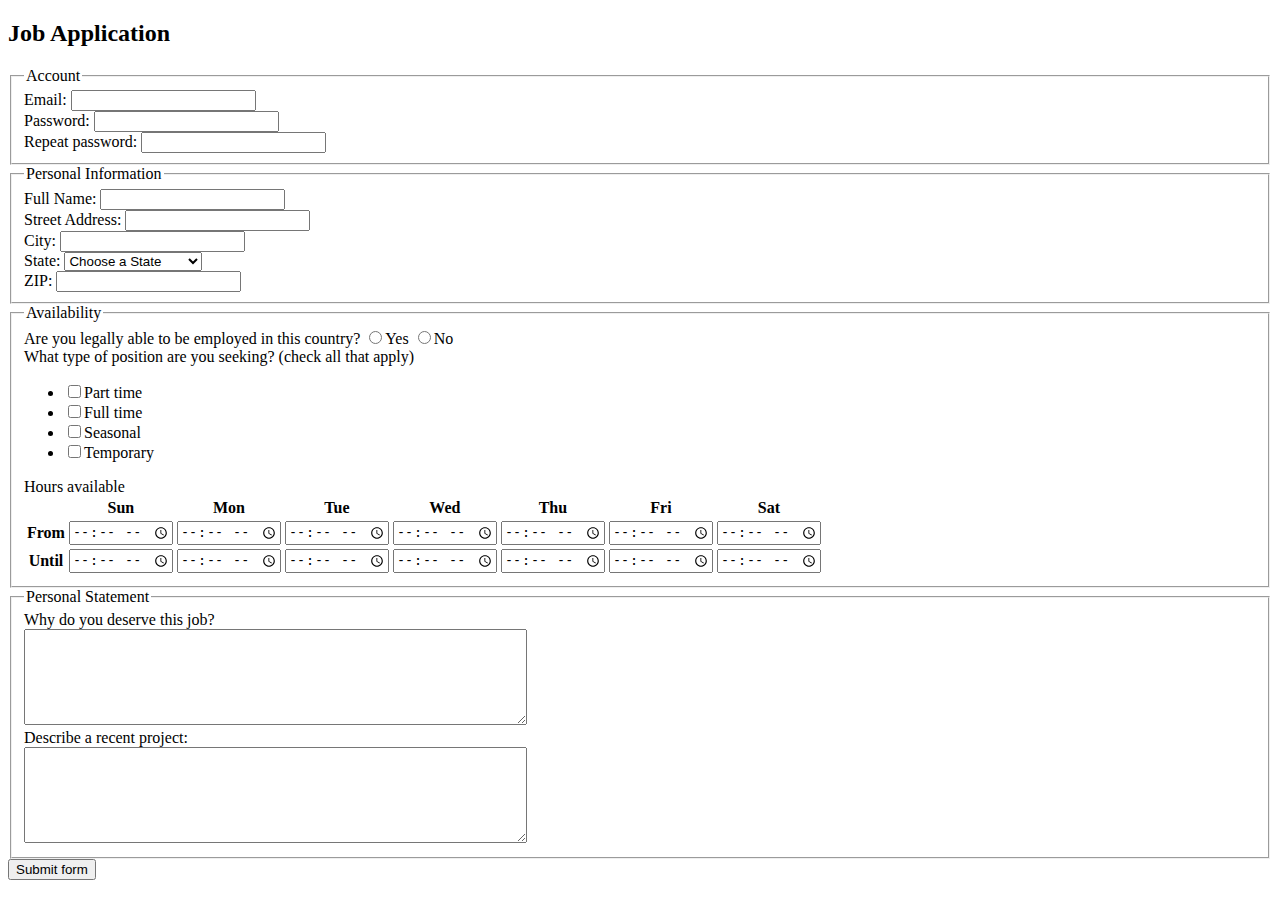
<file: Info101 Activities./Intro to CSS/original work.html>
<!DOCTYPE html>
<html>
<head>
	<meta charset="utf-8">
	<title>Job Application</title>
</head>
<body>

<h2>Job Application</h2>

<form action="http://gclass.alexburner.com/formtest.php" method="post">

	<fieldset>
		<legend>Account</legend>
		<div class="field">
			<label>Email:</label> 
			<input type="text" name="email">
		</div>
		<div class="field">
			<label>Password:</label> 
			<input type="password" name="password">
		</div>
		<div class="field">
			<label>Repeat password:</label> 
			<input type="password" name="password_r">
		</div>
	</fieldset>

	<fieldset>
		<legend>Personal Information</legend>
		<div class="field">
			<label>Full Name:</label> 
			<input type="text" name="name">
		</div>
		<div class="field">
			<label>Street Address:</label> 
			<input type="text" name="street">
		</div>
		<div class="field">
			<label>City:</label> 
			<input type="text" name="city">
		</div>
		<div class="field">
			<label>State:</label> 
			<select name="state">
				<option value="" selected="true">Choose a State</option>
				<option value="AL">Alabama</option>
				<option value="AK">Alaska</option>
				<option value="AZ">Arizona</option>
				<option value="AR">Arkansas</option>
				<option value="CA">California</option>
				<option value="CO">Colorado</option>
				<option value="CT">Connecticut</option>
				<option value="DE">Delaware</option>
				<option value="DC">District of Columbia</option>
				<option value="FL">Florida</option>
				<option value="GA">Georgia</option>
				<option value="HI">Hawaii</option>
				<option value="ID">Idaho</option>
				<option value="IL">Illinois</option>
				<option value="IN">Indiana</option>
				<option value="IA">Iowa</option>
				<option value="KS">Kansas</option>
				<option value="KY">Kentucky</option>
				<option value="LA">Louisiana</option>
				<option value="ME">Maine</option>
				<option value="MD">Maryland</option>
				<option value="MA">Massachusetts</option>
				<option value="MI">Michigan</option>
				<option value="MN">Minnesota</option>
				<option value="MS">Mississippi</option>
				<option value="MO">Missouri</option>
				<option value="MT">Montana</option>
				<option value="NE">Nebraska</option>
				<option value="NV">Nevada</option>
				<option value="NH">New Hampshire</option>
				<option value="NJ">New Jersey</option>
				<option value="NM">New Mexico</option>
				<option value="NY">New York</option>
				<option value="NC">North Carolina</option>
				<option value="ND">North Dakota</option>
				<option value="OH">Ohio</option>
				<option value="OK">Oklahoma</option>
				<option value="OR">Oregon</option>
				<option value="PA">Pennsylvania</option>
				<option value="RI">Rhode Island</option>
				<option value="SC">South Carolina</option>
				<option value="SD">South Dakota</option>
				<option value="TN">Tennessee</option>
				<option value="TX">Texas</option>
				<option value="UT">Utah</option>
				<option value="VT">Vermont</option>
				<option value="VA">Virginia</option>
				<option value="WA">Washington</option>
				<option value="WV">West Virginia</option>
				<option value="WI">Wisconsin</option>
				<option value="WY">Wyoming</option>
			</select>
		</div>
		<div class="field">
			<label>ZIP:</label> 
			<input type="text" name="zip">
		</div>
	</fieldset>

	<fieldset>
		<legend>Availability</legend>
		<div class="field">
			<label>Are you legally able to be employed in this country?</label> 
			<input type="radio" name="legal" value="yes">Yes
			<input type="radio" name="legal" value="no">No
		</div>
		<div class="field">
			<label>What type of position are you seeking? (check all that apply)</label>
			<ul>
				<li><input type="checkbox" name="position_pt" value="parttime">Part time</li>
				<li><input type="checkbox" name="position_ft" value="fulltime">Full time</li>
				<li><input type="checkbox" name="position_sl" value="seasonal">Seasonal</li>
				<li><input type="checkbox" name="position_tp" value="temporary">Temporary</li>
			</ul>
		</div>
		<div class="field">
			<label>Hours available</label>
			<table>
				<tr>
					<td></td>
					<th>Sun</th>
					<th>Mon</th>
					<th>Tue</th>
					<th>Wed</th>
					<th>Thu</th>
					<th>Fri</th>
					<th>Sat</th>
				</tr>
				<tr>
					<th>From</th>
					<td><input type="time" size="5" name="su_from"></td>
					<td><input type="time" size="5" name="mo_from"></td>
					<td><input type="time" size="5" name="tu_from"></td>
					<td><input type="time" size="5" name="we_from"></td>
					<td><input type="time" size="5" name="th_from"></td>
					<td><input type="time" size="5" name="fr_from"></td>
					<td><input type="time" size="5" name="sa_from"></td>
				</tr>
				<tr>
					<th>Until</th>
					<td><input type="time" size="5" name="su_until"></td>
					<td><input type="time" size="5" name="mo_until"></td>
					<td><input type="time" size="5" name="tu_until"></td>
					<td><input type="time" size="5" name="we_until"></td>
					<td><input type="time" size="5" name="th_until"></td>
					<td><input type="time" size="5" name="fr_until"></td>
					<td><input type="time" size="5" name="sa_until"></td>
				</tr>
			</table>
		</div>
	</fieldset>

	<fieldset>
		<legend>Personal Statement</legend>
		<div class="field">
			<label>Why do you deserve this job?</label><br>
			<textarea name="deserve" rows="6" cols="60"></textarea>
		</div>
		<div class="field">
			<label>Describe a recent project:</label><br>
			<textarea name="project" rows="6" cols="60"></textarea>
		</div>
	</fieldset>

	<input type="submit" value="Submit form">

</form>
</body>
</html>
</file>
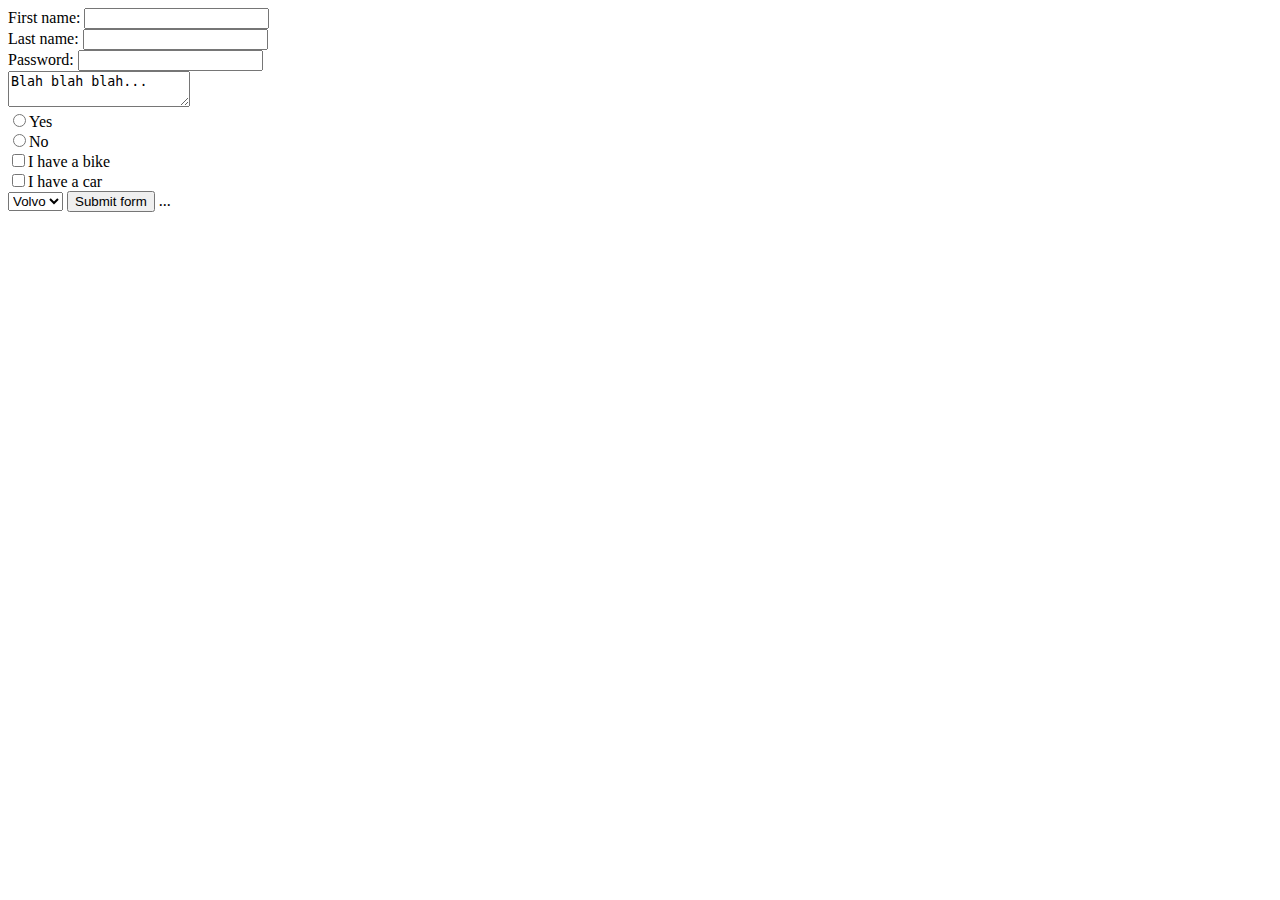
<file: Info101 Activities./Intro to CSS/untitled.html>
<!DOCTYPE html>
<html>
	<title>HTML Forms</title>
<form>
	First name: <input type="text" name="firstname"><br> 

	Last name: <input type="text" name="lastname"><br>

	Password: <input type="password" name="pwd"><br>

	<textarea name="essay">Blah blah blah...</textarea><br>

	<input type="radio" name="answer" value="yes">Yes<br>

	<input type="radio" name="answer" value="no">No<br>

	<input type="checkbox" name="vehicle" value="Bike">I have a bike<br> 

	<input type="checkbox" name="vehicle" value="Car">I have a car<br>
	
	<select name="cars"> <option value="volvo">Volvo</option> <option value="saab">Saab</option> <option value="fiat">Fiat</option> <option value="audi">Audi</option> </select>
	<input type="submit" value="Submit form">
	<form name="input" action="html_form_action.asp" method="post"> ... </form>

</form>
</body>
</html>
</file>
<file: assets/css/main.css>
@import url(font-awesome.min.css);
@import url("https://fonts.googleapis.com/css?family=Lato:300,400,700|Pacifico");

/*
	Introspect by TEMPLATED
	templated.co @templatedco
	Released for free under the Creative Commons Attribution 3.0 license (templated.co/license)
*/

/* Reset */

	html, body, div, span, applet, object, iframe, h1, h2, h3, h4, h5, h6, p, blockquote, pre, a, abbr, acronym, address, big, cite, code, del, dfn, em, img, ins, kbd, q, s, samp, small, strike, strong, sub, sup, tt, var, b, u, i, center, dl, dt, dd, ol, ul, li, fieldset, form, label, legend, table, caption, tbody, tfoot, thead, tr, th, td, article, aside, canvas, details, embed, figure, figcaption, footer, header, hgroup, menu, nav, output, ruby, section, summary, time, mark, audio, video {
		margin: 0;
		padding: 0;
		border: 0;
		font-size: 100%;
		font: inherit;
		vertical-align: baseline;
	}

	article, aside, details, figcaption, figure, footer, header, hgroup, menu, nav, section {
		display: block;
	}

	body {
		line-height: 1;
	}

	ol, ul {
		list-style: none;
	}

	blockquote, q {
		quotes: none;
	}

	blockquote:before, blockquote:after, q:before, q:after {
		content: '';
		content: none;
	}

	table {
		border-collapse: collapse;
		border-spacing: 0;
	}

	body {
		-webkit-text-size-adjust: none;
	}

/* Box Model */

	*, *:before, *:after {
		-moz-box-sizing: border-box;
		-webkit-box-sizing: border-box;
		box-sizing: border-box;
	}

/* Containers */

	.container {
		margin-left: auto;
		margin-right: auto;
	}

	.container.\31 25\25 {
		width: 100%;
		max-width: 100em;
		min-width: 80em;
	}

	.container.\37 5\25 {
		width: 60em;
	}

	.container.\35 0\25 {
		width: 40em;
	}

	.container.\32 5\25 {
		width: 20em;
	}

	.container {
		width: 80em;
	}

	@media screen and (max-width: 1680px) {

		.container.\31 25\25 {
			width: 100%;
			max-width: 100em;
			min-width: 80em;
		}

		.container.\37 5\25 {
			width: 60em;
		}

		.container.\35 0\25 {
			width: 40em;
		}

		.container.\32 5\25 {
			width: 20em;
		}

		.container {
			width: 80em;
		}

	}

	@media screen and (max-width: 1280px) {

		.container.\31 25\25 {
			width: 100%;
			max-width: 81.25em;
			min-width: 65em;
		}

		.container.\37 5\25 {
			width: 48.75em;
		}

		.container.\35 0\25 {
			width: 32.5em;
		}

		.container.\32 5\25 {
			width: 16.25em;
		}

		.container {
			width: 65em;
		}

	}

	@media screen and (max-width: 980px) {

		.container.\31 25\25 {
			width: 100%;
			max-width: 112.5%;
			min-width: 90%;
		}

		.container.\37 5\25 {
			width: 67.5%;
		}

		.container.\35 0\25 {
			width: 45%;
		}

		.container.\32 5\25 {
			width: 22.5%;
		}

		.container {
			width: 90%;
		}

	}

	@media screen and (max-width: 736px) {

		.container.\31 25\25 {
			width: 100%;
			max-width: 112.5%;
			min-width: 90%;
		}

		.container.\37 5\25 {
			width: 67.5%;
		}

		.container.\35 0\25 {
			width: 45%;
		}

		.container.\32 5\25 {
			width: 22.5%;
		}

		.container {
			width: 90% !important;
		}

	}

	@media screen and (max-width: 480px) {

		.container.\31 25\25 {
			width: 100%;
			max-width: 112.5%;
			min-width: 90%;
		}

		.container.\37 5\25 {
			width: 67.5%;
		}

		.container.\35 0\25 {
			width: 45%;
		}

		.container.\32 5\25 {
			width: 22.5%;
		}

		.container {
			width: 90% !important;
		}

	}

/* Grid */

	.row {
		border-bottom: solid 1px transparent;
		-moz-box-sizing: border-box;
		-webkit-box-sizing: border-box;
		box-sizing: border-box;
	}

	.row > * {
		float: left;
		-moz-box-sizing: border-box;
		-webkit-box-sizing: border-box;
		box-sizing: border-box;
	}

	.row:after, .row:before {
		content: '';
		display: block;
		clear: both;
		height: 0;
	}

	.row.uniform > * > :first-child {
		margin-top: 0;
	}

	.row.uniform > * > :last-child {
		margin-bottom: 0;
	}

	.row.\30 \25 > * {
		padding: 0 0 0 0em;
	}

	.row.\30 \25 {
		margin: 0 0 -1px 0em;
	}

	.row.uniform.\30 \25 > * {
		padding: 0em 0 0 0em;
	}

	.row.uniform.\30 \25 {
		margin: 0em 0 -1px 0em;
	}

	.row > * {
		padding: 0 0 0 2em;
	}

	.row {
		margin: 0 0 -1px -2em;
	}

	.row.uniform > * {
		padding: 2em 0 0 2em;
	}

	.row.uniform {
		margin: -2em 0 -1px -2em;
	}

	.row.\32 00\25 > * {
		padding: 0 0 0 4em;
	}

	.row.\32 00\25 {
		margin: 0 0 -1px -4em;
	}

	.row.uniform.\32 00\25 > * {
		padding: 4em 0 0 4em;
	}

	.row.uniform.\32 00\25 {
		margin: -4em 0 -1px -4em;
	}

	.row.\31 50\25 > * {
		padding: 0 0 0 3em;
	}

	.row.\31 50\25 {
		margin: 0 0 -1px -3em;
	}

	.row.uniform.\31 50\25 > * {
		padding: 3em 0 0 3em;
	}

	.row.uniform.\31 50\25 {
		margin: -3em 0 -1px -3em;
	}

	.row.\35 0\25 > * {
		padding: 0 0 0 1em;
	}

	.row.\35 0\25 {
		margin: 0 0 -1px -1em;
	}

	.row.uniform.\35 0\25 > * {
		padding: 1em 0 0 1em;
	}

	.row.uniform.\35 0\25 {
		margin: -1em 0 -1px -1em;
	}

	.row.\32 5\25 > * {
		padding: 0 0 0 0.5em;
	}

	.row.\32 5\25 {
		margin: 0 0 -1px -0.5em;
	}

	.row.uniform.\32 5\25 > * {
		padding: 0.5em 0 0 0.5em;
	}

	.row.uniform.\32 5\25 {
		margin: -0.5em 0 -1px -0.5em;
	}

	.\31 2u, .\31 2u\24 {
		width: 100%;
		clear: none;
		margin-left: 0;
	}

	.\31 1u, .\31 1u\24 {
		width: 91.6666666667%;
		clear: none;
		margin-left: 0;
	}

	.\31 0u, .\31 0u\24 {
		width: 83.3333333333%;
		clear: none;
		margin-left: 0;
	}

	.\39 u, .\39 u\24 {
		width: 75%;
		clear: none;
		margin-left: 0;
	}

	.\38 u, .\38 u\24 {
		width: 66.6666666667%;
		clear: none;
		margin-left: 0;
	}

	.\37 u, .\37 u\24 {
		width: 58.3333333333%;
		clear: none;
		margin-left: 0;
	}

	.\36 u, .\36 u\24 {
		width: 50%;
		clear: none;
		margin-left: 0;
	}

	.\35 u, .\35 u\24 {
		width: 41.6666666667%;
		clear: none;
		margin-left: 0;
	}

	.\34 u, .\34 u\24 {
		width: 33.3333333333%;
		clear: none;
		margin-left: 0;
	}

	.\33 u, .\33 u\24 {
		width: 25%;
		clear: none;
		margin-left: 0;
	}

	.\32 u, .\32 u\24 {
		width: 16.6666666667%;
		clear: none;
		margin-left: 0;
	}

	.\31 u, .\31 u\24 {
		width: 8.3333333333%;
		clear: none;
		margin-left: 0;
	}

	.\31 2u\24 + *,
	.\31 1u\24 + *,
	.\31 0u\24 + *,
	.\39 u\24 + *,
	.\38 u\24 + *,
	.\37 u\24 + *,
	.\36 u\24 + *,
	.\35 u\24 + *,
	.\34 u\24 + *,
	.\33 u\24 + *,
	.\32 u\24 + *,
	.\31 u\24 + * {
		clear: left;
	}

	.\-11u {
		margin-left: 91.66667%;
	}

	.\-10u {
		margin-left: 83.33333%;
	}

	.\-9u {
		margin-left: 75%;
	}

	.\-8u {
		margin-left: 66.66667%;
	}

	.\-7u {
		margin-left: 58.33333%;
	}

	.\-6u {
		margin-left: 50%;
	}

	.\-5u {
		margin-left: 41.66667%;
	}

	.\-4u {
		margin-left: 33.33333%;
	}

	.\-3u {
		margin-left: 25%;
	}

	.\-2u {
		margin-left: 16.66667%;
	}

	.\-1u {
		margin-left: 8.33333%;
	}

	@media screen and (max-width: 1680px) {

		.row > * {
			padding: 0 0 0 2em;
		}

		.row {
			margin: 0 0 -1px -2em;
		}

		.row.uniform > * {
			padding: 2em 0 0 2em;
		}

		.row.uniform {
			margin: -2em 0 -1px -2em;
		}

		.row.\32 00\25 > * {
			padding: 0 0 0 4em;
		}

		.row.\32 00\25 {
			margin: 0 0 -1px -4em;
		}

		.row.uniform.\32 00\25 > * {
			padding: 4em 0 0 4em;
		}

		.row.uniform.\32 00\25 {
			margin: -4em 0 -1px -4em;
		}

		.row.\31 50\25 > * {
			padding: 0 0 0 3em;
		}

		.row.\31 50\25 {
			margin: 0 0 -1px -3em;
		}

		.row.uniform.\31 50\25 > * {
			padding: 3em 0 0 3em;
		}

		.row.uniform.\31 50\25 {
			margin: -3em 0 -1px -3em;
		}

		.row.\35 0\25 > * {
			padding: 0 0 0 1em;
		}

		.row.\35 0\25 {
			margin: 0 0 -1px -1em;
		}

		.row.uniform.\35 0\25 > * {
			padding: 1em 0 0 1em;
		}

		.row.uniform.\35 0\25 {
			margin: -1em 0 -1px -1em;
		}

		.row.\32 5\25 > * {
			padding: 0 0 0 0.5em;
		}

		.row.\32 5\25 {
			margin: 0 0 -1px -0.5em;
		}

		.row.uniform.\32 5\25 > * {
			padding: 0.5em 0 0 0.5em;
		}

		.row.uniform.\32 5\25 {
			margin: -0.5em 0 -1px -0.5em;
		}

		.\31 2u\28xlarge\29, .\31 2u\24\28xlarge\29 {
			width: 100%;
			clear: none;
			margin-left: 0;
		}

		.\31 1u\28xlarge\29, .\31 1u\24\28xlarge\29 {
			width: 91.6666666667%;
			clear: none;
			margin-left: 0;
		}

		.\31 0u\28xlarge\29, .\31 0u\24\28xlarge\29 {
			width: 83.3333333333%;
			clear: none;
			margin-left: 0;
		}

		.\39 u\28xlarge\29, .\39 u\24\28xlarge\29 {
			width: 75%;
			clear: none;
			margin-left: 0;
		}

		.\38 u\28xlarge\29, .\38 u\24\28xlarge\29 {
			width: 66.6666666667%;
			clear: none;
			margin-left: 0;
		}

		.\37 u\28xlarge\29, .\37 u\24\28xlarge\29 {
			width: 58.3333333333%;
			clear: none;
			margin-left: 0;
		}

		.\36 u\28xlarge\29, .\36 u\24\28xlarge\29 {
			width: 50%;
			clear: none;
			margin-left: 0;
		}

		.\35 u\28xlarge\29, .\35 u\24\28xlarge\29 {
			width: 41.6666666667%;
			clear: none;
			margin-left: 0;
		}

		.\34 u\28xlarge\29, .\34 u\24\28xlarge\29 {
			width: 33.3333333333%;
			clear: none;
			margin-left: 0;
		}

		.\33 u\28xlarge\29, .\33 u\24\28xlarge\29 {
			width: 25%;
			clear: none;
			margin-left: 0;
		}

		.\32 u\28xlarge\29, .\32 u\24\28xlarge\29 {
			width: 16.6666666667%;
			clear: none;
			margin-left: 0;
		}

		.\31 u\28xlarge\29, .\31 u\24\28xlarge\29 {
			width: 8.3333333333%;
			clear: none;
			margin-left: 0;
		}

		.\31 2u\24\28xlarge\29 + *,
		.\31 1u\24\28xlarge\29 + *,
		.\31 0u\24\28xlarge\29 + *,
		.\39 u\24\28xlarge\29 + *,
		.\38 u\24\28xlarge\29 + *,
		.\37 u\24\28xlarge\29 + *,
		.\36 u\24\28xlarge\29 + *,
		.\35 u\24\28xlarge\29 + *,
		.\34 u\24\28xlarge\29 + *,
		.\33 u\24\28xlarge\29 + *,
		.\32 u\24\28xlarge\29 + *,
		.\31 u\24\28xlarge\29 + * {
			clear: left;
		}

		.\-11u\28xlarge\29 {
			margin-left: 91.66667%;
		}

		.\-10u\28xlarge\29 {
			margin-left: 83.33333%;
		}

		.\-9u\28xlarge\29 {
			margin-left: 75%;
		}

		.\-8u\28xlarge\29 {
			margin-left: 66.66667%;
		}

		.\-7u\28xlarge\29 {
			margin-left: 58.33333%;
		}

		.\-6u\28xlarge\29 {
			margin-left: 50%;
		}

		.\-5u\28xlarge\29 {
			margin-left: 41.66667%;
		}

		.\-4u\28xlarge\29 {
			margin-left: 33.33333%;
		}

		.\-3u\28xlarge\29 {
			margin-left: 25%;
		}

		.\-2u\28xlarge\29 {
			margin-left: 16.66667%;
		}

		.\-1u\28xlarge\29 {
			margin-left: 8.33333%;
		}

	}

	@media screen and (max-width: 1280px) {

		.row > * {
			padding: 0 0 0 1.5em;
		}

		.row {
			margin: 0 0 -1px -1.5em;
		}

		.row.uniform > * {
			padding: 1.5em 0 0 1.5em;
		}

		.row.uniform {
			margin: -1.5em 0 -1px -1.5em;
		}

		.row.\32 00\25 > * {
			padding: 0 0 0 3em;
		}

		.row.\32 00\25 {
			margin: 0 0 -1px -3em;
		}

		.row.uniform.\32 00\25 > * {
			padding: 3em 0 0 3em;
		}

		.row.uniform.\32 00\25 {
			margin: -3em 0 -1px -3em;
		}

		.row.\31 50\25 > * {
			padding: 0 0 0 2.25em;
		}

		.row.\31 50\25 {
			margin: 0 0 -1px -2.25em;
		}

		.row.uniform.\31 50\25 > * {
			padding: 2.25em 0 0 2.25em;
		}

		.row.uniform.\31 50\25 {
			margin: -2.25em 0 -1px -2.25em;
		}

		.row.\35 0\25 > * {
			padding: 0 0 0 0.75em;
		}

		.row.\35 0\25 {
			margin: 0 0 -1px -0.75em;
		}

		.row.uniform.\35 0\25 > * {
			padding: 0.75em 0 0 0.75em;
		}

		.row.uniform.\35 0\25 {
			margin: -0.75em 0 -1px -0.75em;
		}

		.row.\32 5\25 > * {
			padding: 0 0 0 0.375em;
		}

		.row.\32 5\25 {
			margin: 0 0 -1px -0.375em;
		}

		.row.uniform.\32 5\25 > * {
			padding: 0.375em 0 0 0.375em;
		}

		.row.uniform.\32 5\25 {
			margin: -0.375em 0 -1px -0.375em;
		}

		.\31 2u\28large\29, .\31 2u\24\28large\29 {
			width: 100%;
			clear: none;
			margin-left: 0;
		}

		.\31 1u\28large\29, .\31 1u\24\28large\29 {
			width: 91.6666666667%;
			clear: none;
			margin-left: 0;
		}

		.\31 0u\28large\29, .\31 0u\24\28large\29 {
			width: 83.3333333333%;
			clear: none;
			margin-left: 0;
		}

		.\39 u\28large\29, .\39 u\24\28large\29 {
			width: 75%;
			clear: none;
			margin-left: 0;
		}

		.\38 u\28large\29, .\38 u\24\28large\29 {
			width: 66.6666666667%;
			clear: none;
			margin-left: 0;
		}

		.\37 u\28large\29, .\37 u\24\28large\29 {
			width: 58.3333333333%;
			clear: none;
			margin-left: 0;
		}

		.\36 u\28large\29, .\36 u\24\28large\29 {
			width: 50%;
			clear: none;
			margin-left: 0;
		}

		.\35 u\28large\29, .\35 u\24\28large\29 {
			width: 41.6666666667%;
			clear: none;
			margin-left: 0;
		}

		.\34 u\28large\29, .\34 u\24\28large\29 {
			width: 33.3333333333%;
			clear: none;
			margin-left: 0;
		}

		.\33 u\28large\29, .\33 u\24\28large\29 {
			width: 25%;
			clear: none;
			margin-left: 0;
		}

		.\32 u\28large\29, .\32 u\24\28large\29 {
			width: 16.6666666667%;
			clear: none;
			margin-left: 0;
		}

		.\31 u\28large\29, .\31 u\24\28large\29 {
			width: 8.3333333333%;
			clear: none;
			margin-left: 0;
		}

		.\31 2u\24\28large\29 + *,
		.\31 1u\24\28large\29 + *,
		.\31 0u\24\28large\29 + *,
		.\39 u\24\28large\29 + *,
		.\38 u\24\28large\29 + *,
		.\37 u\24\28large\29 + *,
		.\36 u\24\28large\29 + *,
		.\35 u\24\28large\29 + *,
		.\34 u\24\28large\29 + *,
		.\33 u\24\28large\29 + *,
		.\32 u\24\28large\29 + *,
		.\31 u\24\28large\29 + * {
			clear: left;
		}

		.\-11u\28large\29 {
			margin-left: 91.66667%;
		}

		.\-10u\28large\29 {
			margin-left: 83.33333%;
		}

		.\-9u\28large\29 {
			margin-left: 75%;
		}

		.\-8u\28large\29 {
			margin-left: 66.66667%;
		}

		.\-7u\28large\29 {
			margin-left: 58.33333%;
		}

		.\-6u\28large\29 {
			margin-left: 50%;
		}

		.\-5u\28large\29 {
			margin-left: 41.66667%;
		}

		.\-4u\28large\29 {
			margin-left: 33.33333%;
		}

		.\-3u\28large\29 {
			margin-left: 25%;
		}

		.\-2u\28large\29 {
			margin-left: 16.66667%;
		}

		.\-1u\28large\29 {
			margin-left: 8.33333%;
		}

	}

	@media screen and (max-width: 980px) {

		.row > * {
			padding: 0 0 0 1.5em;
		}

		.row {
			margin: 0 0 -1px -1.5em;
		}

		.row.uniform > * {
			padding: 1.5em 0 0 1.5em;
		}

		.row.uniform {
			margin: -1.5em 0 -1px -1.5em;
		}

		.row.\32 00\25 > * {
			padding: 0 0 0 3em;
		}

		.row.\32 00\25 {
			margin: 0 0 -1px -3em;
		}

		.row.uniform.\32 00\25 > * {
			padding: 3em 0 0 3em;
		}

		.row.uniform.\32 00\25 {
			margin: -3em 0 -1px -3em;
		}

		.row.\31 50\25 > * {
			padding: 0 0 0 2.25em;
		}

		.row.\31 50\25 {
			margin: 0 0 -1px -2.25em;
		}

		.row.uniform.\31 50\25 > * {
			padding: 2.25em 0 0 2.25em;
		}

		.row.uniform.\31 50\25 {
			margin: -2.25em 0 -1px -2.25em;
		}

		.row.\35 0\25 > * {
			padding: 0 0 0 0.75em;
		}

		.row.\35 0\25 {
			margin: 0 0 -1px -0.75em;
		}

		.row.uniform.\35 0\25 > * {
			padding: 0.75em 0 0 0.75em;
		}

		.row.uniform.\35 0\25 {
			margin: -0.75em 0 -1px -0.75em;
		}

		.row.\32 5\25 > * {
			padding: 0 0 0 0.375em;
		}

		.row.\32 5\25 {
			margin: 0 0 -1px -0.375em;
		}

		.row.uniform.\32 5\25 > * {
			padding: 0.375em 0 0 0.375em;
		}

		.row.uniform.\32 5\25 {
			margin: -0.375em 0 -1px -0.375em;
		}

		.\31 2u\28medium\29, .\31 2u\24\28medium\29 {
			width: 100%;
			clear: none;
			margin-left: 0;
		}

		.\31 1u\28medium\29, .\31 1u\24\28medium\29 {
			width: 91.6666666667%;
			clear: none;
			margin-left: 0;
		}

		.\31 0u\28medium\29, .\31 0u\24\28medium\29 {
			width: 83.3333333333%;
			clear: none;
			margin-left: 0;
		}

		.\39 u\28medium\29, .\39 u\24\28medium\29 {
			width: 75%;
			clear: none;
			margin-left: 0;
		}

		.\38 u\28medium\29, .\38 u\24\28medium\29 {
			width: 66.6666666667%;
			clear: none;
			margin-left: 0;
		}

		.\37 u\28medium\29, .\37 u\24\28medium\29 {
			width: 58.3333333333%;
			clear: none;
			margin-left: 0;
		}

		.\36 u\28medium\29, .\36 u\24\28medium\29 {
			width: 50%;
			clear: none;
			margin-left: 0;
		}

		.\35 u\28medium\29, .\35 u\24\28medium\29 {
			width: 41.6666666667%;
			clear: none;
			margin-left: 0;
		}

		.\34 u\28medium\29, .\34 u\24\28medium\29 {
			width: 33.3333333333%;
			clear: none;
			margin-left: 0;
		}

		.\33 u\28medium\29, .\33 u\24\28medium\29 {
			width: 25%;
			clear: none;
			margin-left: 0;
		}

		.\32 u\28medium\29, .\32 u\24\28medium\29 {
			width: 16.6666666667%;
			clear: none;
			margin-left: 0;
		}

		.\31 u\28medium\29, .\31 u\24\28medium\29 {
			width: 8.3333333333%;
			clear: none;
			margin-left: 0;
		}

		.\31 2u\24\28medium\29 + *,
		.\31 1u\24\28medium\29 + *,
		.\31 0u\24\28medium\29 + *,
		.\39 u\24\28medium\29 + *,
		.\38 u\24\28medium\29 + *,
		.\37 u\24\28medium\29 + *,
		.\36 u\24\28medium\29 + *,
		.\35 u\24\28medium\29 + *,
		.\34 u\24\28medium\29 + *,
		.\33 u\24\28medium\29 + *,
		.\32 u\24\28medium\29 + *,
		.\31 u\24\28medium\29 + * {
			clear: left;
		}

		.\-11u\28medium\29 {
			margin-left: 91.66667%;
		}

		.\-10u\28medium\29 {
			margin-left: 83.33333%;
		}

		.\-9u\28medium\29 {
			margin-left: 75%;
		}

		.\-8u\28medium\29 {
			margin-left: 66.66667%;
		}

		.\-7u\28medium\29 {
			margin-left: 58.33333%;
		}

		.\-6u\28medium\29 {
			margin-left: 50%;
		}

		.\-5u\28medium\29 {
			margin-left: 41.66667%;
		}

		.\-4u\28medium\29 {
			margin-left: 33.33333%;
		}

		.\-3u\28medium\29 {
			margin-left: 25%;
		}

		.\-2u\28medium\29 {
			margin-left: 16.66667%;
		}

		.\-1u\28medium\29 {
			margin-left: 8.33333%;
		}

	}

	@media screen and (max-width: 736px) {

		.row > * {
			padding: 0 0 0 1.25em;
		}

		.row {
			margin: 0 0 -1px -1.25em;
		}

		.row.uniform > * {
			padding: 1.25em 0 0 1.25em;
		}

		.row.uniform {
			margin: -1.25em 0 -1px -1.25em;
		}

		.row.\32 00\25 > * {
			padding: 0 0 0 2.5em;
		}

		.row.\32 00\25 {
			margin: 0 0 -1px -2.5em;
		}

		.row.uniform.\32 00\25 > * {
			padding: 2.5em 0 0 2.5em;
		}

		.row.uniform.\32 00\25 {
			margin: -2.5em 0 -1px -2.5em;
		}

		.row.\31 50\25 > * {
			padding: 0 0 0 1.875em;
		}

		.row.\31 50\25 {
			margin: 0 0 -1px -1.875em;
		}

		.row.uniform.\31 50\25 > * {
			padding: 1.875em 0 0 1.875em;
		}

		.row.uniform.\31 50\25 {
			margin: -1.875em 0 -1px -1.875em;
		}

		.row.\35 0\25 > * {
			padding: 0 0 0 0.625em;
		}

		.row.\35 0\25 {
			margin: 0 0 -1px -0.625em;
		}

		.row.uniform.\35 0\25 > * {
			padding: 0.625em 0 0 0.625em;
		}

		.row.uniform.\35 0\25 {
			margin: -0.625em 0 -1px -0.625em;
		}

		.row.\32 5\25 > * {
			padding: 0 0 0 0.3125em;
		}

		.row.\32 5\25 {
			margin: 0 0 -1px -0.3125em;
		}

		.row.uniform.\32 5\25 > * {
			padding: 0.3125em 0 0 0.3125em;
		}

		.row.uniform.\32 5\25 {
			margin: -0.3125em 0 -1px -0.3125em;
		}

		.\31 2u\28small\29, .\31 2u\24\28small\29 {
			width: 100%;
			clear: none;
			margin-left: 0;
		}

		.\31 1u\28small\29, .\31 1u\24\28small\29 {
			width: 91.6666666667%;
			clear: none;
			margin-left: 0;
		}

		.\31 0u\28small\29, .\31 0u\24\28small\29 {
			width: 83.3333333333%;
			clear: none;
			margin-left: 0;
		}

		.\39 u\28small\29, .\39 u\24\28small\29 {
			width: 75%;
			clear: none;
			margin-left: 0;
		}

		.\38 u\28small\29, .\38 u\24\28small\29 {
			width: 66.6666666667%;
			clear: none;
			margin-left: 0;
		}

		.\37 u\28small\29, .\37 u\24\28small\29 {
			width: 58.3333333333%;
			clear: none;
			margin-left: 0;
		}

		.\36 u\28small\29, .\36 u\24\28small\29 {
			width: 50%;
			clear: none;
			margin-left: 0;
		}

		.\35 u\28small\29, .\35 u\24\28small\29 {
			width: 41.6666666667%;
			clear: none;
			margin-left: 0;
		}

		.\34 u\28small\29, .\34 u\24\28small\29 {
			width: 33.3333333333%;
			clear: none;
			margin-left: 0;
		}

		.\33 u\28small\29, .\33 u\24\28small\29 {
			width: 25%;
			clear: none;
			margin-left: 0;
		}

		.\32 u\28small\29, .\32 u\24\28small\29 {
			width: 16.6666666667%;
			clear: none;
			margin-left: 0;
		}

		.\31 u\28small\29, .\31 u\24\28small\29 {
			width: 8.3333333333%;
			clear: none;
			margin-left: 0;
		}

		.\31 2u\24\28small\29 + *,
		.\31 1u\24\28small\29 + *,
		.\31 0u\24\28small\29 + *,
		.\39 u\24\28small\29 + *,
		.\38 u\24\28small\29 + *,
		.\37 u\24\28small\29 + *,
		.\36 u\24\28small\29 + *,
		.\35 u\24\28small\29 + *,
		.\34 u\24\28small\29 + *,
		.\33 u\24\28small\29 + *,
		.\32 u\24\28small\29 + *,
		.\31 u\24\28small\29 + * {
			clear: left;
		}

		.\-11u\28small\29 {
			margin-left: 91.66667%;
		}

		.\-10u\28small\29 {
			margin-left: 83.33333%;
		}

		.\-9u\28small\29 {
			margin-left: 75%;
		}

		.\-8u\28small\29 {
			margin-left: 66.66667%;
		}

		.\-7u\28small\29 {
			margin-left: 58.33333%;
		}

		.\-6u\28small\29 {
			margin-left: 50%;
		}

		.\-5u\28small\29 {
			margin-left: 41.66667%;
		}

		.\-4u\28small\29 {
			margin-left: 33.33333%;
		}

		.\-3u\28small\29 {
			margin-left: 25%;
		}

		.\-2u\28small\29 {
			margin-left: 16.66667%;
		}

		.\-1u\28small\29 {
			margin-left: 8.33333%;
		}

	}

	@media screen and (max-width: 480px) {

		.row > * {
			padding: 0 0 0 1.25em;
		}

		.row {
			margin: 0 0 -1px -1.25em;
		}

		.row.uniform > * {
			padding: 1.25em 0 0 1.25em;
		}

		.row.uniform {
			margin: -1.25em 0 -1px -1.25em;
		}

		.row.\32 00\25 > * {
			padding: 0 0 0 2.5em;
		}

		.row.\32 00\25 {
			margin: 0 0 -1px -2.5em;
		}

		.row.uniform.\32 00\25 > * {
			padding: 2.5em 0 0 2.5em;
		}

		.row.uniform.\32 00\25 {
			margin: -2.5em 0 -1px -2.5em;
		}

		.row.\31 50\25 > * {
			padding: 0 0 0 1.875em;
		}

		.row.\31 50\25 {
			margin: 0 0 -1px -1.875em;
		}

		.row.uniform.\31 50\25 > * {
			padding: 1.875em 0 0 1.875em;
		}

		.row.uniform.\31 50\25 {
			margin: -1.875em 0 -1px -1.875em;
		}

		.row.\35 0\25 > * {
			padding: 0 0 0 0.625em;
		}

		.row.\35 0\25 {
			margin: 0 0 -1px -0.625em;
		}

		.row.uniform.\35 0\25 > * {
			padding: 0.625em 0 0 0.625em;
		}

		.row.uniform.\35 0\25 {
			margin: -0.625em 0 -1px -0.625em;
		}

		.row.\32 5\25 > * {
			padding: 0 0 0 0.3125em;
		}

		.row.\32 5\25 {
			margin: 0 0 -1px -0.3125em;
		}

		.row.uniform.\32 5\25 > * {
			padding: 0.3125em 0 0 0.3125em;
		}

		.row.uniform.\32 5\25 {
			margin: -0.3125em 0 -1px -0.3125em;
		}

		.\31 2u\28xsmall\29, .\31 2u\24\28xsmall\29 {
			width: 100%;
			clear: none;
			margin-left: 0;
		}

		.\31 1u\28xsmall\29, .\31 1u\24\28xsmall\29 {
			width: 91.6666666667%;
			clear: none;
			margin-left: 0;
		}

		.\31 0u\28xsmall\29, .\31 0u\24\28xsmall\29 {
			width: 83.3333333333%;
			clear: none;
			margin-left: 0;
		}

		.\39 u\28xsmall\29, .\39 u\24\28xsmall\29 {
			width: 75%;
			clear: none;
			margin-left: 0;
		}

		.\38 u\28xsmall\29, .\38 u\24\28xsmall\29 {
			width: 66.6666666667%;
			clear: none;
			margin-left: 0;
		}

		.\37 u\28xsmall\29, .\37 u\24\28xsmall\29 {
			width: 58.3333333333%;
			clear: none;
			margin-left: 0;
		}

		.\36 u\28xsmall\29, .\36 u\24\28xsmall\29 {
			width: 50%;
			clear: none;
			margin-left: 0;
		}

		.\35 u\28xsmall\29, .\35 u\24\28xsmall\29 {
			width: 41.6666666667%;
			clear: none;
			margin-left: 0;
		}

		.\34 u\28xsmall\29, .\34 u\24\28xsmall\29 {
			width: 33.3333333333%;
			clear: none;
			margin-left: 0;
		}

		.\33 u\28xsmall\29, .\33 u\24\28xsmall\29 {
			width: 25%;
			clear: none;
			margin-left: 0;
		}

		.\32 u\28xsmall\29, .\32 u\24\28xsmall\29 {
			width: 16.6666666667%;
			clear: none;
			margin-left: 0;
		}

		.\31 u\28xsmall\29, .\31 u\24\28xsmall\29 {
			width: 8.3333333333%;
			clear: none;
			margin-left: 0;
		}

		.\31 2u\24\28xsmall\29 + *,
		.\31 1u\24\28xsmall\29 + *,
		.\31 0u\24\28xsmall\29 + *,
		.\39 u\24\28xsmall\29 + *,
		.\38 u\24\28xsmall\29 + *,
		.\37 u\24\28xsmall\29 + *,
		.\36 u\24\28xsmall\29 + *,
		.\35 u\24\28xsmall\29 + *,
		.\34 u\24\28xsmall\29 + *,
		.\33 u\24\28xsmall\29 + *,
		.\32 u\24\28xsmall\29 + *,
		.\31 u\24\28xsmall\29 + * {
			clear: left;
		}

		.\-11u\28xsmall\29 {
			margin-left: 91.66667%;
		}

		.\-10u\28xsmall\29 {
			margin-left: 83.33333%;
		}

		.\-9u\28xsmall\29 {
			margin-left: 75%;
		}

		.\-8u\28xsmall\29 {
			margin-left: 66.66667%;
		}

		.\-7u\28xsmall\29 {
			margin-left: 58.33333%;
		}

		.\-6u\28xsmall\29 {
			margin-left: 50%;
		}

		.\-5u\28xsmall\29 {
			margin-left: 41.66667%;
		}

		.\-4u\28xsmall\29 {
			margin-left: 33.33333%;
		}

		.\-3u\28xsmall\29 {
			margin-left: 25%;
		}

		.\-2u\28xsmall\29 {
			margin-left: 16.66667%;
		}

		.\-1u\28xsmall\29 {
			margin-left: 8.33333%;
		}

	}

/* Basic */

	@-ms-viewport {
		width: device-width;
	}

	body {
		-ms-overflow-style: scrollbar;
	}

	@media screen and (max-width: 480px) {

		html, body {
			min-width: 320px;
		}

	}

	body {
		background: #fff;
	}

		body.is-loading *, body.is-loading *:before, body.is-loading *:after {
			-moz-animation: none !important;
			-webkit-animation: none !important;
			-ms-animation: none !important;
			animation: none !important;
			-moz-transition: none !important;
			-webkit-transition: none !important;
			-ms-transition: none !important;
			transition: none !important;
		}

/* Type */

	body {
		background-color: #fff;
		color: #111111;
	}

	body, input, select, textarea {
		font-family: "Lato", sans-serif;
		font-size: 15pt;
		font-weight: 300;
		line-height: 2;
	}

		@media screen and (max-width: 1680px) {

			body, input, select, textarea {
				font-size: 13pt;
			}

		}

		@media screen and (max-width: 1280px) {

			body, input, select, textarea {
				font-size: 13pt;
			}

		}

		@media screen and (max-width: 980px) {

			body, input, select, textarea {
				font-size: 12pt;
			}

		}

		@media screen and (max-width: 736px) {

			body, input, select, textarea {
				font-size: 12pt;
			}

		}

		@media screen and (max-width: 480px) {

			body, input, select, textarea {
				font-size: 12pt;
			}

		}

	a {
		-moz-transition: color 0.2s ease-in-out;
		-webkit-transition: color 0.2s ease-in-out;
		-ms-transition: color 0.2s ease-in-out;
		transition: color 0.2s ease-in-out;
		text-decoration: none;
	}

		a:hover {
			text-decoration: underline;
		}

	strong, b {
		font-weight: 700;
	}

	em, i {
		font-style: italic;
	}

	p {
		margin: 0 0 2em 0;
	}

	h1, h2, h3, h4, h5, h6 {
		font-weight: 700;
		line-height: 1.5;
		margin: 0 0 1em 0;
		text-transform: uppercase;
	}

		h1 a, h2 a, h3 a, h4 a, h5 a, h6 a {
			color: inherit;
			text-decoration: none;
		}

	h1 {
		font-size: 2em;
		margin: 0 0 0.25em 0;
	}

	h2 {
		font-size: 1.75em;
	}

	h3 {
		font-size: 1.35em;
	}

	h4 {
		font-size: 1.1em;
	}

	h5 {
		font-size: 0.9em;
	}

	h6 {
		font-size: 0.7em;
	}

	@media screen and (max-width: 736px) {

		h1 {
			font-size: 1.5em;
		}

		h2 {
			font-size: 1.25em;
		}

		h3 {
			font-size: 1.1em;
		}

	}

	sub {
		font-size: 0.8em;
		position: relative;
		top: 0.5em;
	}

	sup {
		font-size: 0.8em;
		position: relative;
		top: -0.5em;
	}

	blockquote {
		border-left: solid 4px;
		font-style: italic;
		margin: 0 0 2em 0;
		padding: 0.5em 0 0.5em 2em;
	}

	code {
		border-radius: 0;
		border: solid 1px;
		font-family: "Courier New", monospace;
		font-size: 0.9em;
		margin: 0 0.25em;
		padding: 0.25em 0.65em;
	}

	pre {
		-webkit-overflow-scrolling: touch;
		font-family: "Courier New", monospace;
		font-size: 0.9em;
		margin: 0 0 2em 0;
	}

		pre code {
			display: block;
			line-height: 1.75;
			padding: 1em 1.5em;
			overflow-x: auto;
		}

	hr {
		border: 0;
		border-bottom: solid 1px;
		margin: 2em 0;
	}

		hr.major {
			margin: 3em 0;
		}

	.align-left {
		text-align: left;
	}

	.align-center {
		text-align: center;
	}

	.align-right {
		text-align: right;
	}

	input, select, textarea {
		color: #e5474b;
	}

	a {
		color: #e5474b;
	}

	strong, b {
		color: #e5474b;
	}

	h1, h2, h3, h4, h5, h6 {
		color: #e5474b;
	}

	blockquote {
		border-left-color: #e5474b;
	}

	code {
		background: none;
		border-color: #e5474b;
	}

	hr {
		border-bottom-color: #e5474b;
	}

/* Box */

	.box {
		border-radius: 0;
		border: solid 1px;
		margin-bottom: 2em;
		padding: 1.5em;
	}

		.box > :last-child,
		.box > :last-child > :last-child,
		.box > :last-child > :last-child > :last-child {
			margin-bottom: 0;
		}

		.box.alt {
			border: 0;
			border-radius: 0;
			padding: 0;
		}

	.box {
		border-color: #e5474b;
	}

/* Button */

	input[type="submit"],
	input[type="reset"],
	input[type="button"],
	button,
	.button {
		-moz-appearance: none;
		-webkit-appearance: none;
		-ms-appearance: none;
		appearance: none;
		-moz-transition: background-color 0.2s ease-in-out, color 0.2s ease-in-out;
		-webkit-transition: background-color 0.2s ease-in-out, color 0.2s ease-in-out;
		-ms-transition: background-color 0.2s ease-in-out, color 0.2s ease-in-out;
		transition: background-color 0.2s ease-in-out, color 0.2s ease-in-out;
		border-radius: 0;
		border: 0;
		cursor: pointer;
		display: inline-block;
		font-size: .8em;
		font-weight: 700;
		height: 3.5em;
		line-height: 3.65em;
		padding: 0 2.25em;
		text-align: center;
		text-decoration: none;
		text-transform: uppercase;
		white-space: nowrap;
	}

		input[type="submit"]:hover,
		input[type="reset"]:hover,
		input[type="button"]:hover,
		button:hover,
		.button:hover {
			text-decoration: none;
		}

		input[type="submit"].icon,
		input[type="reset"].icon,
		input[type="button"].icon,
		button.icon,
		.button.icon {
			padding-left: 1.35em;
		}

			input[type="submit"].icon:before,
			input[type="reset"].icon:before,
			input[type="button"].icon:before,
			button.icon:before,
			.button.icon:before {
				margin-right: 0.5em;
			}

		input[type="submit"].fit,
		input[type="reset"].fit,
		input[type="button"].fit,
		button.fit,
		.button.fit {
			display: block;
			margin: 0 0 1em 0;
			width: 100%;
		}

		input[type="submit"].small,
		input[type="reset"].small,
		input[type="button"].small,
		button.small,
		.button.small {
			font-size: 0.8em;
		}

		input[type="submit"].big,
		input[type="reset"].big,
		input[type="button"].big,
		button.big,
		.button.big {
			font-size: 1.35em;
		}

		input[type="submit"].disabled, input[type="submit"]:disabled,
		input[type="reset"].disabled,
		input[type="reset"]:disabled,
		input[type="button"].disabled,
		input[type="button"]:disabled,
		button.disabled,
		button:disabled,
		.button.disabled,
		.button:disabled {
			-moz-pointer-events: none;
			-webkit-pointer-events: none;
			-ms-pointer-events: none;
			pointer-events: none;
			opacity: 0.25;
		}

	input[type="submit"],
	input[type="reset"],
	input[type="button"],
	button,
	.button {
		background-color: #5a5a5a;
		color: #ffffff !important;
	}

		input[type="submit"]:hover,
		input[type="reset"]:hover,
		input[type="button"]:hover,
		button:hover,
		.button:hover {
			background-color: #676767;
		}

		input[type="submit"]:active,
		input[type="reset"]:active,
		input[type="button"]:active,
		button:active,
		.button:active {
			background-color: #4d4d4d;
		}

		input[type="submit"].alt,
		input[type="reset"].alt,
		input[type="button"].alt,
		button.alt,
		.button.alt {
			background-color: transparent;
			box-shadow: inset 0 0 0 2px #e5474b;
			color: #e5474b !important;
		}

			input[type="submit"].alt:hover,
			input[type="reset"].alt:hover,
			input[type="button"].alt:hover,
			button.alt:hover,
			.button.alt:hover {
				background: #fceced;
			}

			input[type="submit"].alt:active,
			input[type="reset"].alt:active,
			input[type="button"].alt:active,
			button.alt:active,
			.button.alt:active {
				background-color: #f9dadb;
			}

			input[type="submit"].alt.icon:before,
			input[type="reset"].alt.icon:before,
			input[type="button"].alt.icon:before,
			button.alt.icon:before,
			.button.alt.icon:before {
				color: #717171;
			}

		input[type="submit"].special,
		input[type="reset"].special,
		input[type="button"].special,
		button.special,
		.button.special {
			background-color: #e5474b;
			color: #ffffff !important;
		}

			input[type="submit"].special:hover,
			input[type="reset"].special:hover,
			input[type="button"].special:hover,
			button.special:hover,
			.button.special:hover {
				background-color: #e85d61;
			}

			input[type="submit"].special:active,
			input[type="reset"].special:active,
			input[type="button"].special:active,
			button.special:active,
			.button.special:active {
				background-color: #e23135;
			}

/* Form */

	form {
		margin: 0 0 2em 0;
	}

		form .field {
			margin: 0 0 2em 0;
		}

			form .field.half {
				width: 50%;
				float: left;
				padding: 0 0 0 1em;
			}

				form .field.half.first {
					padding: 0 1em 0 0;
				}

		form > .actions {
			margin: 2.5em 0 0 0 !important;
		}

		@media screen and (max-width: 736px) {

			form .field {
				margin: 0 0 1.5em 0;
			}

				form .field.half {
					padding: 0 0 0 0.75em;
				}

					form .field.half.first {
						padding: 0 0.75em 0 0;
					}

			form > .actions {
				margin: 2em 0 0 0 !important;
			}

		}

		@media screen and (max-width: 480px) {

			form .field.half {
				width: 100%;
				float: none;
				padding: 0;
			}

				form .field.half.first {
					padding: 0;
				}

		}

	label {
		display: block;
		font-size: 0.9em;
		text-transform: uppercase;
		font-weight: 700;
		margin: 0 0 1em 0;
	}

	input[type="text"],
	input[type="password"],
	input[type="email"],
	select,
	textarea {
		-moz-appearance: none;
		-webkit-appearance: none;
		-ms-appearance: none;
		appearance: none;
		border-radius: 0;
		border: none;
		border: solid 3px;
		color: inherit;
		display: block;
		outline: 0;
		padding: 0 1em;
		text-decoration: none;
		width: 100%;
	}

		input[type="text"]:invalid,
		input[type="password"]:invalid,
		input[type="email"]:invalid,
		select:invalid,
		textarea:invalid {
			box-shadow: none;
		}

	.select-wrapper {
		text-decoration: none;
		display: block;
		position: relative;
	}

		.select-wrapper:before {
			-moz-osx-font-smoothing: grayscale;
			-webkit-font-smoothing: antialiased;
			font-family: FontAwesome;
			font-style: normal;
			font-weight: normal;
			text-transform: none !important;
		}

		.select-wrapper:before {
			content: '\f078';
			display: block;
			height: 2.75em;
			line-height: 2.75em;
			pointer-events: none;
			position: absolute;
			right: 0;
			text-align: center;
			top: 0;
			width: 2.75em;
		}

		.select-wrapper select::-ms-expand {
			display: none;
		}

	input[type="text"],
	input[type="password"],
	input[type="email"],
	select {
		height: 2.75em;
	}

	textarea {
		padding: 0.75em 1em;
	}

	input[type="checkbox"],
	input[type="radio"] {
		-moz-appearance: none;
		-webkit-appearance: none;
		-ms-appearance: none;
		appearance: none;
		display: block;
		float: left;
		margin-right: -2em;
		opacity: 0;
		width: 1em;
		z-index: -1;
	}

		input[type="checkbox"] + label,
		input[type="radio"] + label {
			text-decoration: none;
			cursor: pointer;
			display: inline-block;
			font-size: 1em;
			font-weight: 300;
			padding-left: 2.4em;
			padding-right: 0.75em;
			position: relative;
		}

			input[type="checkbox"] + label:before,
			input[type="radio"] + label:before {
				-moz-osx-font-smoothing: grayscale;
				-webkit-font-smoothing: antialiased;
				font-family: FontAwesome;
				font-style: normal;
				font-weight: normal;
				text-transform: none !important;
			}

			input[type="checkbox"] + label:before,
			input[type="radio"] + label:before {
				border-radius: 0;
				border: solid 1px;
				content: '';
				display: inline-block;
				height: 1.65em;
				left: 0;
				line-height: 1.58125em;
				position: absolute;
				text-align: center;
				top: 0;
				width: 1.65em;
			}

		input[type="checkbox"]:checked + label:before,
		input[type="radio"]:checked + label:before {
			content: '\f00c';
		}

	input[type="checkbox"] + label:before {
		border-radius: 0;
	}

	input[type="radio"] + label:before {
		border-radius: 100%;
	}

	::-webkit-input-placeholder {
		opacity: 1.0;
	}

	:-moz-placeholder {
		opacity: 1.0;
	}

	::-moz-placeholder {
		opacity: 1.0;
	}

	:-ms-input-placeholder {
		opacity: 1.0;
	}

	.formerize-placeholder {
		opacity: 1.0;
	}

	label {
		color: #e5474b;
	}

	input[type="text"],
	input[type="password"],
	input[type="email"],
	select,
	textarea {
		background: none;
		border-color: #fceced;
	}

		input[type="text"]:focus,
		input[type="password"]:focus,
		input[type="email"]:focus,
		select:focus,
		textarea:focus {
			border-color: #e5474b;
			box-shadow: 0 0 0 1px #e5474b;
		}

	.select-wrapper:before {
		color: #e5474b;
	}

	input[type="checkbox"] + label,
	input[type="radio"] + label {
		color: #111111;
	}

		input[type="checkbox"] + label:before,
		input[type="radio"] + label:before {
			background: none;
			border-color: #e5474b;
		}

	input[type="checkbox"]:checked + label:before,
	input[type="radio"]:checked + label:before {
		background-color: #e5474b;
		border-color: #e5474b;
		color: #ffffff;
	}

	input[type="checkbox"]:focus + label:before,
	input[type="radio"]:focus + label:before {
		border-color: #e5474b;
		box-shadow: 0 0 0 1px #e5474b;
	}

	::-webkit-input-placeholder {
		color: #717171 !important;
	}

	:-moz-placeholder {
		color: #717171 !important;
	}

	::-moz-placeholder {
		color: #717171 !important;
	}

	:-ms-input-placeholder {
		color: #717171 !important;
	}

	.formerize-placeholder {
		color: #717171 !important;
	}

/* Icon */

	.icon {
		text-decoration: none;
		border-bottom: none;
		position: relative;
	}

		.icon:before {
			-moz-osx-font-smoothing: grayscale;
			-webkit-font-smoothing: antialiased;
			font-family: FontAwesome;
			font-style: normal;
			font-weight: normal;
			text-transform: none !important;
		}

		.icon > .label {
			display: none;
		}

/* Image */

	.image {
		border-radius: 0;
		border: 0;
		display: inline-block;
		position: relative;
	}

		.image img {
			border-radius: 0;
			display: block;
		}

		.image.left, .image.right {
			max-width: 40%;
		}

			.image.left img, .image.right img {
				width: 100%;
			}

		.image.left {
			float: left;
			margin: 0 1.5em 1em 0;
			top: 0.25em;
		}

		.image.right {
			float: right;
			margin: 0 0 1em 1.5em;
			top: 0.25em;
		}

		.image.fit {
			display: block;
			margin: 0 0 2em 0;
			width: 100%;
		}

			.image.fit img {
				width: 100%;
			}

		.image.main {
			display: block;
			margin: 0 0 3em 0;
			width: 100%;
		}

			.image.main img {
				width: 100%;
			}

/* List */

	ol {
		list-style: decimal;
		margin: 0 0 2em 0;
		padding-left: 1.25em;
	}

		ol li {
			padding-left: 0.25em;
		}

	ul {
		list-style: disc;
		margin: 0 0 2em 0;
		padding-left: 1em;
	}

		ul li {
			padding-left: 0.5em;
		}

		ul.alt {
			list-style: none;
			padding-left: 0;
		}

			ul.alt li {
				border-top: solid 1px;
				padding: 0.5em 0;
			}

				ul.alt li:first-child {
					border-top: 0;
					padding-top: 0;
				}

		ul.icons {
			cursor: default;
			list-style: none;
			padding-left: 0;
		}

			ul.icons li {
				display: inline-block;
				padding: 0 1em 0 0;
			}

				ul.icons li:last-child {
					padding-right: 0;
				}

				ul.icons li .icon:before {
					font-size: 2em;
				}

		ul.actions {
			cursor: default;
			list-style: none;
			padding-left: 0;
		}

			ul.actions li {
				display: inline-block;
				padding: 0 1em 0 0;
				vertical-align: middle;
			}

				ul.actions li:last-child {
					padding-right: 0;
				}

			ul.actions.small li {
				padding: 0 0.5em 0 0;
			}

			ul.actions.vertical li {
				display: block;
				padding: 1em 0 0 0;
			}

				ul.actions.vertical li:first-child {
					padding-top: 0;
				}

				ul.actions.vertical li > * {
					margin-bottom: 0;
				}

			ul.actions.vertical.small li {
				padding: 0.5em 0 0 0;
			}

				ul.actions.vertical.small li:first-child {
					padding-top: 0;
				}

			ul.actions.fit {
				display: table;
				margin-left: -1em;
				padding: 0;
				table-layout: fixed;
				width: calc(100% + 1em);
			}

				ul.actions.fit li {
					display: table-cell;
					padding: 0 0 0 1em;
				}

					ul.actions.fit li > * {
						margin-bottom: 0;
					}

				ul.actions.fit.small {
					margin-left: -0.5em;
					width: calc(100% + 0.5em);
				}

					ul.actions.fit.small li {
						padding: 0 0 0 0.5em;
					}

	dl {
		margin: 0 0 2em 0;
	}

		dl dt {
			display: block;
			font-weight: 700;
			margin: 0 0 1em 0;
		}

		dl dd {
			margin-left: 2em;
		}

	ul.alt li {
		border-top-color: #e5474b;
	}

/* Section/Article */

	section.special, article.special {
		text-align: center;
	}

	section .inner {
		max-width: 65em;
		width: calc(100% - 6em);
		margin: 0 auto;
	}

		@media screen and (max-width: 480px) {

			section .inner {
				max-width: 90%;
				width: 90%;
			}

		}

	header p {
		position: relative;
		margin: 0 0 1.5em 0;
	}

	header h2 + p {
		font-size: 1.25em;
		margin-top: -1em;
	}

	header h3 + p {
		font-size: 1.1em;
		margin-top: -0.8em;
	}

	header h4 + p,
	header h5 + p,
	header h6 + p {
		font-size: 0.9em;
		margin-top: -0.6em;
	}

	header p {
		color: #717171;
	}

/* Table */

	.table-wrapper {
		-webkit-overflow-scrolling: touch;
		overflow-x: auto;
	}

	table {
		margin: 0 0 2em 0;
		width: 100%;
	}

		table tbody tr {
			border: solid 1px;
			border-left: 0;
			border-right: 0;
		}

		table td {
			padding: 0.75em 0.75em;
		}

		table th {
			font-size: 0.9em;
			font-weight: 700;
			padding: 0 0.75em 0.75em 0.75em;
			text-align: left;
		}

		table thead {
			border-bottom: solid 2px;
		}

		table tfoot {
			border-top: solid 2px;
		}

		table.alt {
			border-collapse: separate;
		}

			table.alt tbody tr td {
				border: solid 1px;
				border-left-width: 0;
				border-top-width: 0;
			}

				table.alt tbody tr td:first-child {
					border-left-width: 1px;
				}

			table.alt tbody tr:first-child td {
				border-top-width: 1px;
			}

			table.alt thead {
				border-bottom: 0;
			}

			table.alt tfoot {
				border-top: 0;
			}

	table tbody tr {
		border-color: #e5474b;
	}

		table tbody tr:nth-child(2n + 1) {
			background-color: none;
		}

	table th {
		color: #e5474b;
	}

	table thead {
		border-bottom-color: #e5474b;
	}

	table tfoot {
		border-top-color: #e5474b;
	}

	table.alt tbody tr td {
		border-color: #e5474b;
	}

/* Wrapper */

	.wrapper {
		position: relative;
	}

		.wrapper > .inner {
			margin: 0 auto;
			width: 60em;
		}

		.wrapper.style1 {
			background-color: #e5474b;
			color: #f2a3a5;
		}

			.wrapper.style1 input, .wrapper.style1 select, .wrapper.style1 textarea {
				color: #ffffff;
			}

			.wrapper.style1 a {
				color: #ffffff;
			}

			.wrapper.style1 strong, .wrapper.style1 b {
				color: #ffffff;
			}

			.wrapper.style1 h1, .wrapper.style1 h2, .wrapper.style1 h3, .wrapper.style1 h4, .wrapper.style1 h5, .wrapper.style1 h6 {
				color: #fff;
			}

			.wrapper.style1 blockquote {
				border-left-color: #fff;
			}

			.wrapper.style1 code {
				background: none;
				border-color: #fff;
			}

			.wrapper.style1 hr {
				border-bottom-color: #fff;
			}

			.wrapper.style1 .box {
				border-color: #fff;
			}

			.wrapper.style1 input[type="submit"],
			.wrapper.style1 input[type="reset"],
			.wrapper.style1 input[type="button"],
			.wrapper.style1 button,
			.wrapper.style1 .button {
				background-color: #5a5a5a;
				color: #ffffff !important;
			}

				.wrapper.style1 input[type="submit"]:hover,
				.wrapper.style1 input[type="reset"]:hover,
				.wrapper.style1 input[type="button"]:hover,
				.wrapper.style1 button:hover,
				.wrapper.style1 .button:hover {
					background-color: #676767;
				}

				.wrapper.style1 input[type="submit"]:active,
				.wrapper.style1 input[type="reset"]:active,
				.wrapper.style1 input[type="button"]:active,
				.wrapper.style1 button:active,
				.wrapper.style1 .button:active {
					background-color: #4d4d4d;
				}

				.wrapper.style1 input[type="submit"].alt,
				.wrapper.style1 input[type="reset"].alt,
				.wrapper.style1 input[type="button"].alt,
				.wrapper.style1 button.alt,
				.wrapper.style1 .button.alt {
					background-color: transparent;
					box-shadow: inset 0 0 0 2px #fff;
					color: #ffffff !important;
				}

					.wrapper.style1 input[type="submit"].alt:hover,
					.wrapper.style1 input[type="reset"].alt:hover,
					.wrapper.style1 input[type="button"].alt:hover,
					.wrapper.style1 button.alt:hover,
					.wrapper.style1 .button.alt:hover {
						background: rgba(255, 255, 255, 0.25);
					}

					.wrapper.style1 input[type="submit"].alt:active,
					.wrapper.style1 input[type="reset"].alt:active,
					.wrapper.style1 input[type="button"].alt:active,
					.wrapper.style1 button.alt:active,
					.wrapper.style1 .button.alt:active {
						background-color: rgba(255, 255, 255, 0.2);
					}

					.wrapper.style1 input[type="submit"].alt.icon:before,
					.wrapper.style1 input[type="reset"].alt.icon:before,
					.wrapper.style1 input[type="button"].alt.icon:before,
					.wrapper.style1 button.alt.icon:before,
					.wrapper.style1 .button.alt.icon:before {
						color: #f8d1d2;
					}

				.wrapper.style1 input[type="submit"].special,
				.wrapper.style1 input[type="reset"].special,
				.wrapper.style1 input[type="button"].special,
				.wrapper.style1 button.special,
				.wrapper.style1 .button.special {
					background-color: #ffffff;
					color: #e5474b !important;
				}

			.wrapper.style1 label {
				color: #ffffff;
			}

			.wrapper.style1 input[type="text"],
			.wrapper.style1 input[type="password"],
			.wrapper.style1 input[type="email"],
			.wrapper.style1 select,
			.wrapper.style1 textarea {
				background: none;
				border-color: rgba(255, 255, 255, 0.25);
			}

				.wrapper.style1 input[type="text"]:focus,
				.wrapper.style1 input[type="password"]:focus,
				.wrapper.style1 input[type="email"]:focus,
				.wrapper.style1 select:focus,
				.wrapper.style1 textarea:focus {
					border-color: #ffffff;
					box-shadow: 0 0 0 1px #ffffff;
				}

			.wrapper.style1 .select-wrapper:before {
				color: #fff;
			}

			.wrapper.style1 input[type="checkbox"] + label,
			.wrapper.style1 input[type="radio"] + label {
				color: #f2a3a5;
			}

				.wrapper.style1 input[type="checkbox"] + label:before,
				.wrapper.style1 input[type="radio"] + label:before {
					background: none;
					border-color: #fff;
				}

			.wrapper.style1 input[type="checkbox"]:checked + label:before,
			.wrapper.style1 input[type="radio"]:checked + label:before {
				background-color: #ffffff;
				border-color: #ffffff;
				color: #e5474b;
			}

			.wrapper.style1 input[type="checkbox"]:focus + label:before,
			.wrapper.style1 input[type="radio"]:focus + label:before {
				border-color: #ffffff;
				box-shadow: 0 0 0 1px #ffffff;
			}

			.wrapper.style1 ::-webkit-input-placeholder {
				color: #f8d1d2 !important;
			}

			.wrapper.style1 :-moz-placeholder {
				color: #f8d1d2 !important;
			}

			.wrapper.style1 ::-moz-placeholder {
				color: #f8d1d2 !important;
			}

			.wrapper.style1 :-ms-input-placeholder {
				color: #f8d1d2 !important;
			}

			.wrapper.style1 .formerize-placeholder {
				color: #f8d1d2 !important;
			}

			.wrapper.style1 ul.alt li {
				border-top-color: #fff;
			}

			.wrapper.style1 header p {
				color: #f8d1d2;
			}

			.wrapper.style1 table tbody tr {
				border-color: #fff;
			}

				.wrapper.style1 table tbody tr:nth-child(2n + 1) {
					background-color: none;
				}

			.wrapper.style1 table th {
				color: #ffffff;
			}

			.wrapper.style1 table thead {
				border-bottom-color: #fff;
			}

			.wrapper.style1 table tfoot {
				border-top-color: #fff;
			}

			.wrapper.style1 table.alt tbody tr td {
				border-color: #fff;
			}

		.wrapper.style2 {
			background-color: #5a5a5a;
			color: #d5d5d5;
		}

			.wrapper.style2 input, .wrapper.style2 select, .wrapper.style2 textarea {
				color: #ffffff;
			}

			.wrapper.style2 a {
				color: #e5474b;
			}

			.wrapper.style2 strong, .wrapper.style2 b {
				color: #ffffff;
			}

			.wrapper.style2 blockquote {
				border-left-color: rgba(255, 255, 255, 0.15);
			}

			.wrapper.style2 code {
				background: rgba(255, 255, 255, 0.075);
				border-color: rgba(255, 255, 255, 0.15);
			}

			.wrapper.style2 hr {
				border-bottom-color: rgba(255, 255, 255, 0.15);
			}

			.wrapper.style2 .box {
				border-color: rgba(255, 255, 255, 0.15);
			}

			.wrapper.style2 input[type="submit"],
			.wrapper.style2 input[type="reset"],
			.wrapper.style2 input[type="button"],
			.wrapper.style2 button,
			.wrapper.style2 .button {
				background-color: #ffffff;
				color: #5a5a5a !important;
			}

				.wrapper.style2 input[type="submit"].alt,
				.wrapper.style2 input[type="reset"].alt,
				.wrapper.style2 input[type="button"].alt,
				.wrapper.style2 button.alt,
				.wrapper.style2 .button.alt {
					background-color: transparent;
					box-shadow: inset 0 0 0 2px rgba(255, 255, 255, 0.15);
					color: #ffffff !important;
				}

					.wrapper.style2 input[type="submit"].alt:hover,
					.wrapper.style2 input[type="reset"].alt:hover,
					.wrapper.style2 input[type="button"].alt:hover,
					.wrapper.style2 button.alt:hover,
					.wrapper.style2 .button.alt:hover {
						background: rgba(255, 255, 255, 0.5);
					}

					.wrapper.style2 input[type="submit"].alt:active,
					.wrapper.style2 input[type="reset"].alt:active,
					.wrapper.style2 input[type="button"].alt:active,
					.wrapper.style2 button.alt:active,
					.wrapper.style2 .button.alt:active {
						background-color: rgba(255, 255, 255, 0.2);
					}

					.wrapper.style2 input[type="submit"].alt.icon:before,
					.wrapper.style2 input[type="reset"].alt.icon:before,
					.wrapper.style2 input[type="button"].alt.icon:before,
					.wrapper.style2 button.alt.icon:before,
					.wrapper.style2 .button.alt.icon:before {
						color: #bdbdbd;
					}

				.wrapper.style2 input[type="submit"].special,
				.wrapper.style2 input[type="reset"].special,
				.wrapper.style2 input[type="button"].special,
				.wrapper.style2 button.special,
				.wrapper.style2 .button.special {
					background-color: #e5474b;
					color: #ffffff !important;
				}

					.wrapper.style2 input[type="submit"].special:hover,
					.wrapper.style2 input[type="reset"].special:hover,
					.wrapper.style2 input[type="button"].special:hover,
					.wrapper.style2 button.special:hover,
					.wrapper.style2 .button.special:hover {
						background-color: #e85d61;
					}

					.wrapper.style2 input[type="submit"].special:active,
					.wrapper.style2 input[type="reset"].special:active,
					.wrapper.style2 input[type="button"].special:active,
					.wrapper.style2 button.special:active,
					.wrapper.style2 .button.special:active {
						background-color: #e23135;
					}

			.wrapper.style2 label {
				color: #ffffff;
			}

			.wrapper.style2 input[type="text"],
			.wrapper.style2 input[type="password"],
			.wrapper.style2 input[type="email"],
			.wrapper.style2 select,
			.wrapper.style2 textarea {
				background: rgba(255, 255, 255, 0.075);
				border-color: rgba(255, 255, 255, 0.5);
			}

				.wrapper.style2 input[type="text"]:focus,
				.wrapper.style2 input[type="password"]:focus,
				.wrapper.style2 input[type="email"]:focus,
				.wrapper.style2 select:focus,
				.wrapper.style2 textarea:focus {
					border-color: #e5474b;
					box-shadow: 0 0 0 1px #e5474b;
				}

			.wrapper.style2 .select-wrapper:before {
				color: rgba(255, 255, 255, 0.15);
			}

			.wrapper.style2 input[type="checkbox"] + label,
			.wrapper.style2 input[type="radio"] + label {
				color: #d5d5d5;
			}

				.wrapper.style2 input[type="checkbox"] + label:before,
				.wrapper.style2 input[type="radio"] + label:before {
					background: rgba(255, 255, 255, 0.075);
					border-color: rgba(255, 255, 255, 0.15);
				}

			.wrapper.style2 input[type="checkbox"]:checked + label:before,
			.wrapper.style2 input[type="radio"]:checked + label:before {
				background-color: #e5474b;
				border-color: #e5474b;
				color: #ffffff;
			}

			.wrapper.style2 input[type="checkbox"]:focus + label:before,
			.wrapper.style2 input[type="radio"]:focus + label:before {
				border-color: #e5474b;
				box-shadow: 0 0 0 1px #e5474b;
			}

			.wrapper.style2 ::-webkit-input-placeholder {
				color: #bdbdbd !important;
			}

			.wrapper.style2 :-moz-placeholder {
				color: #bdbdbd !important;
			}

			.wrapper.style2 ::-moz-placeholder {
				color: #bdbdbd !important;
			}

			.wrapper.style2 :-ms-input-placeholder {
				color: #bdbdbd !important;
			}

			.wrapper.style2 .formerize-placeholder {
				color: #bdbdbd !important;
			}

			.wrapper.style2 ul.alt li {
				border-top-color: rgba(255, 255, 255, 0.15);
			}

			.wrapper.style2 header p {
				color: #bdbdbd;
			}

			.wrapper.style2 table tbody tr {
				border-color: rgba(255, 255, 255, 0.15);
			}

				.wrapper.style2 table tbody tr:nth-child(2n + 1) {
					background-color: rgba(255, 255, 255, 0.075);
				}

			.wrapper.style2 table th {
				color: #ffffff;
			}

			.wrapper.style2 table thead {
				border-bottom-color: rgba(255, 255, 255, 0.15);
			}

			.wrapper.style2 table tfoot {
				border-top-color: rgba(255, 255, 255, 0.15);
			}

			.wrapper.style2 table.alt tbody tr td {
				border-color: rgba(255, 255, 255, 0.15);
			}

		@media screen and (max-width: 1280px) {

			.wrapper > .inner {
				width: 65em;
			}

		}

		@media screen and (max-width: 980px) {

			.wrapper > .inner {
				width: 100%;
			}

		}

/* Header */

	body {
		position: relative;
		padding-top: 5em;
	}

	#header {
		background: #1c1c1c;
		color: #d5d5d5;
		cursor: default;
		height: 5em;
		left: 0;
		line-height: 5em;
		position: fixed;
		text-align: right;
		top: 0;
		width: 100%;
		z-index: 10001;
	}

		#header .inner {
			max-width: 65em;
			width: calc(100% - 6em);
			margin: 0 auto;
			position: relative;
		}

			@media screen and (max-width: 480px) {

				#header .inner {
					max-width: 90%;
					width: 90%;
				}

			}

		#header .logo {
			font-family: 'Pacifico', cursive;
			display: inline-block;
			height: inherit;
			left: 0;
			line-height: inherit;
			margin: 0;
			padding: 0;
			position: absolute;
			top: 0;
			color: #e5474b;
			font-size: 1.75em;
			text-transform: none;
			font-weight: normal;
			padding: 0;
		}

			#header .logo:hover {
				color: rgba(229, 71, 75, 0.75);
			}

		#header a {
			-moz-transition: color 0.2s ease-in-out;
			-webkit-transition: color 0.2s ease-in-out;
			-ms-transition: color 0.2s ease-in-out;
			transition: color 0.2s ease-in-out;
			display: inline-block;
			padding: 0 2em;
			color: #ffffff;
			text-decoration: none;
			text-transform: uppercase;
			font-weight: 700;
			font-size: .85em;
		}

			#header a:hover {
				color: rgba(255, 255, 255, 0.75);
			}

			#header a:last-child {
				padding-right: 0em;
			}

			@media screen and (max-width: 736px) {

				#header a {
					padding: 0 0.5em;
				}

			}

	@media screen and (max-width: 480px) {

		#header {
			min-width: 320px;
		}

	}

/* Menu */

	#nav {
		display: inline-block;
	}

		@media screen and (max-width: 980px) {

			#nav {
				display: none;
			}

		}

	.navPanelToggle {
		position: fixed;
		text-decoration: none;
		height: 4em;
		right: 3em;
		top: .75em;
		width: 4em;
		display: none;
		z-index: 10002;
	}

		.navPanelToggle:before {
			-moz-osx-font-smoothing: grayscale;
			-webkit-font-smoothing: antialiased;
			font-family: FontAwesome;
			font-style: normal;
			font-weight: normal;
			text-transform: none !important;
			color: #fff;
			display: block;
			font-size: 16px;
			height: 2.25em;
			left: 0.5em;
			line-height: 2.25em;
			position: absolute;
			text-align: center;
			top: 0.5em;
			width: 3.5em;
		}

		@media screen and (max-width: 980px) {

			.navPanelToggle {
				display: block;
			}

		}

		@media screen and (max-width: 736px) {

			.navPanelToggle {
				right: 1em;
			}

		}

		.navPanelToggle *:before {
			color: #fff;
			display: block;
			font-size: 16px;
			height: 2.25em;
			left: 0.5em;
			line-height: 2.25em;
			position: absolute;
			text-align: center;
			top: 0.5em;
			width: 3.5em;
		}

	#navPanel {
		-moz-transform: translatex(20em);
		-webkit-transform: translatex(20em);
		-ms-transform: translatex(20em);
		transform: translatex(20em);
		-moz-transition: -moz-transform 0.2s ease-in-out, visibility 0.2s ease-in-out;
		-webkit-transition: -webkit-transform 0.2s ease-in-out, visibility 0.2s ease-in-out;
		-ms-transition: -ms-transform 0.2s ease-in-out, visibility 0.2s ease-in-out;
		transition: transform 0.2s ease-in-out, visibility 0.2s ease-in-out;
		-webkit-overflow-scrolling: touch;
		visibility: hidden;
		overflow-y: auto;
		position: fixed;
		right: 0;
		top: 0;
		background: #1c1c1c;
		color: #fff;
		height: 100%;
		max-width: 80%;
		width: 20em;
		padding: 1.5em;
		text-transform: uppercase;
		z-index: 10003;
		display: none;
	}

		#navPanel.visible {
			-moz-transform: translatex(0);
			-webkit-transform: translatex(0);
			-ms-transform: translatex(0);
			transform: translatex(0);
			box-shadow: 0 0 1.5em 0 rgba(0, 0, 0, 0.2);
			visibility: visible;
		}

		#navPanel a:not(.close) {
			border-top: solid 1px rgba(255, 255, 255, 0.1);
			color: #fff;
			font-weight: 700;
			display: block;
			padding: 0.75em 0;
			text-decoration: none;
		}

			#navPanel a:not(.close):first-child {
				border: none;
			}

		#navPanel .close {
			text-decoration: none;
			-moz-transition: color 0.2s ease-in-out;
			-webkit-transition: color 0.2s ease-in-out;
			-ms-transition: color 0.2s ease-in-out;
			transition: color 0.2s ease-in-out;
			-webkit-tap-highlight-color: transparent;
			border: 0;
			color: #484848;
			cursor: pointer;
			display: block;
			height: 4em;
			padding-right: 1.25em;
			position: absolute;
			right: 0;
			text-align: right;
			top: 0;
			vertical-align: middle;
			width: 5em;
		}

			#navPanel .close:before {
				-moz-osx-font-smoothing: grayscale;
				-webkit-font-smoothing: antialiased;
				font-family: FontAwesome;
				font-style: normal;
				font-weight: normal;
				text-transform: none !important;
				content: '\f00d';
				width: 3em;
				height: 3em;
				line-height: 3em;
				display: block;
				position: absolute;
				right: 0;
				top: 0;
				text-align: center;
			}

			#navPanel .close:hover {
				color: inherit;
			}

		@media screen and (max-width: 980px) {

			#navPanel {
				display: block;
			}

		}

/* Banner */

	#banner {
		background-color: #e5474b;
		color: #f2a3a5;
		padding: 13em 0 11em 0;
		background-color: #0c0c0c;
		background-image: url("../../images/banner.jpg");
		background-size: cover;
		background-repeat: no-repeat;
		background-position: 15% left;
		text-align: left;
		position: relative;
		z-index: 9999;
	}

		#banner input, #banner select, #banner textarea {
			color: #ffffff;
		}

		#banner a {
			color: #ffffff;
		}

		#banner strong, #banner b {
			color: #ffffff;
		}

		#banner h1, #banner h2, #banner h3, #banner h4, #banner h5, #banner h6 {
			color: #fff;
		}

		#banner blockquote {
			border-left-color: #fff;
		}

		#banner code {
			background: none;
			border-color: #fff;
		}

		#banner hr {
			border-bottom-color: #fff;
		}

		#banner input[type="submit"],
		#banner input[type="reset"],
		#banner input[type="button"],
		#banner button,
		#banner .button {
			background-color: #5a5a5a;
			color: #ffffff !important;
		}

			#banner input[type="submit"]:hover,
			#banner input[type="reset"]:hover,
			#banner input[type="button"]:hover,
			#banner button:hover,
			#banner .button:hover {
				background-color: #676767;
			}

			#banner input[type="submit"]:active,
			#banner input[type="reset"]:active,
			#banner input[type="button"]:active,
			#banner button:active,
			#banner .button:active {
				background-color: #4d4d4d;
			}

			#banner input[type="submit"].alt,
			#banner input[type="reset"].alt,
			#banner input[type="button"].alt,
			#banner button.alt,
			#banner .button.alt {
				background-color: transparent;
				box-shadow: inset 0 0 0 2px #fff;
				color: #ffffff !important;
			}

				#banner input[type="submit"].alt:hover,
				#banner input[type="reset"].alt:hover,
				#banner input[type="button"].alt:hover,
				#banner button.alt:hover,
				#banner .button.alt:hover {
					background: rgba(255, 255, 255, 0.25);
				}

				#banner input[type="submit"].alt:active,
				#banner input[type="reset"].alt:active,
				#banner input[type="button"].alt:active,
				#banner button.alt:active,
				#banner .button.alt:active {
					background-color: rgba(255, 255, 255, 0.2);
				}

				#banner input[type="submit"].alt.icon:before,
				#banner input[type="reset"].alt.icon:before,
				#banner input[type="button"].alt.icon:before,
				#banner button.alt.icon:before,
				#banner .button.alt.icon:before {
					color: #f8d1d2;
				}

			#banner input[type="submit"].special,
			#banner input[type="reset"].special,
			#banner input[type="button"].special,
			#banner button.special,
			#banner .button.special {
				background-color: #ffffff;
				color: #e5474b !important;
			}

		#banner:after {
			-moz-transition: opacity 4s ease;
			-webkit-transition: opacity 4s ease;
			-ms-transition: opacity 4s ease;
			transition: opacity 4s ease;
			content: '';
			position: absolute;
			width: 100%;
			height: 100%;
			display: block;
			top: 0;
			left: 0;
			background-color: #0c0c0c;
			opacity: 0.25;
		}

		#banner .inner {
			max-width: 65em;
			width: calc(100% - 6em);
			margin: 0 auto;
			position: relative;
			z-index: 10000;
			line-height: 1.5;
		}

			@media screen and (max-width: 480px) {

				#banner .inner {
					max-width: 90%;
					width: 90%;
				}

			}

		#banner h1 {
			font-size: 2em;
			margin: 0 0 1em 0;
			padding: 0;
			letter-spacing: 3px;
			font-weight: 700;
		}

			#banner h1 span {
				font-weight: 400;
			}

		body.is-loading #banner:after {
			opacity: 1;
		}

		@media screen and (max-width: 1680px) {

			#banner {
				padding: 10em 0 8em 0;
			}

		}

		@media screen and (max-width: 1280px) {

			#banner {
				padding: 8em 0 6em 0;
			}

		}

		@media screen and (max-width: 980px) {

			#banner {
				padding: 12em 0 10em 0;
			}

				#banner br {
					display: none;
				}

		}

		@media screen and (max-width: 736px) {

			#banner {
				padding: 4em 0 2em 0;
			}

				#banner h1 {
					font-size: 1.75em;
				}

		}

		@media screen and (max-width: 480px) {

			#banner {
				padding: 5em 0 3em 0;
			}

				#banner ul {
					margin-top: 1em;
				}

		}

/* Main */

	#main {
		padding: 4em 0 2em 0;
	}

	#one {
		padding: 6em 0 4em 0;
	}

		@media screen and (max-width: 980px) {

			#one {
				padding: 4em 0 2em 0;
			}

		}

		@media screen and (max-width: 736px) {

			#one {
				padding: 2em 0 0.1em 0;
			}

		}

	#two {
		padding: 6em 0 4em 0;
		background: #f3f3f3;
		background: -moz-linear-gradient(left, #f3f3f3 0%, #f3f3f3 50%, #f7f7f7 0%, #f7f7f7 100%);
		background: -webkit-linear-gradient(left, #f3f3f3 0%, #f3f3f3 50%, #f7f7f7 0%, #f7f7f7 100%);
		background: linear-gradient(to right, #f3f3f3 0%, #f3f3f3 50%, #f7f7f7 0%, #f7f7f7 100%);
		filter: progid:DXImageTransform.Microsoft.gradient( startColorstr='#f3f3f3', endColorstr='#f7f7f7',GradientType=1 );
	}

		#two .inner {
			display: -ms-flexbox;
			display: -moz-flex;
			display: -webkit-flex;
			display: -ms-flex;
			display: flex;
			-moz-flex-direction: row;
			-webkit-flex-direction: row;
			-ms-flex-direction: row;
			flex-direction: row;
		}

			#two .inner article {
				width: 50%;
			}

				#two .inner article:first-child {
					padding-right: 6em;
				}

				#two .inner article:last-child {
					padding-left: 6em;
				}

		@media screen and (max-width: 980px) {

			#two {
				padding: 4em 0 2em 0;
				background: -moz-linear-gradient(top, #f3f3f3 0%, #f3f3f3 50%, #f7f7f7 0%, #f7f7f7 100%);
				background: -webkit-linear-gradient(top, #f3f3f3 0%, #f3f3f3 50%, #f7f7f7 0%, #f7f7f7 100%);
				background: linear-gradient(to bottom, #f3f3f3 0%, #f3f3f3 50%, #f7f7f7 0%, #f7f7f7 100%);
				filter: progid:DXImageTransform.Microsoft.gradient( startColorstr='#f3f3f3', endColorstr='#f7f7f7',GradientType=0 );
			}

				#two .inner {
					-moz-flex-direction: column;
					-webkit-flex-direction: column;
					-ms-flex-direction: column;
					flex-direction: column;
				}

					#two .inner article {
						width: 100%;
					}

						#two .inner article:first-child {
							padding-right: 0;
							padding-bottom: 2em;
						}

						#two .inner article:last-child {
							padding-left: 0;
							padding-top: 2em;
						}

		}

		@media screen and (max-width: 736px) {

			#two {
				padding: 2em 0 0.1em 0;
			}

		}

	#three {
		padding: 6em 0 4em 0;
	}

		#three .inner {
			display: -ms-flexbox;
			display: -moz-flex;
			display: -webkit-flex;
			display: -ms-flex;
			display: flex;
			-moz-flex-direction: row;
			-webkit-flex-direction: row;
			-ms-flex-direction: row;
			flex-direction: row;
			-moz-justify-content: space-between;
			-webkit-justify-content: space-between;
			-ms-justify-content: space-between;
			justify-content: space-between;
			-ms-flex-pack: justify;
		}

			#three .inner article {
				width: 26%;
				display: block;
			}

				#three .inner article p {
					color: #717171;
				}

				#three .inner article .icon {
					color: #b3b3b3;
					font-size: 3em;
				}

			@media screen and (max-width: 980px) {

				#three .inner {
					-moz-flex-direction: column;
					-webkit-flex-direction: column;
					-ms-flex-direction: column;
					flex-direction: column;
				}

					#three .inner article {
						width: 100%;
						margin: 0 auto;
					}

			}

		@media screen and (max-width: 980px) {

			#three {
				padding: 4em 0 2em 0;
			}

		}

		@media screen and (max-width: 736px) {

			#three {
				padding: 2em 0 0.1em 0;
			}

		}

/* Footer */

	#footer {
		background-color: #e5474b;
		color: #f2a3a5;
		padding: 4em 0 2em 0;
		background: #e5474b;
	}

		#footer input, #footer select, #footer textarea {
			color: #ffffff;
		}

		#footer a {
			color: #ffffff;
		}

		#footer strong, #footer b {
			color: #ffffff;
		}

		#footer h1, #footer h2, #footer h3, #footer h4, #footer h5, #footer h6 {
			color: #fff;
		}

		#footer blockquote {
			border-left-color: #fff;
		}

		#footer code {
			background: none;
			border-color: #fff;
		}

		#footer hr {
			border-bottom-color: #fff;
		}

		#footer input[type="submit"],
		#footer input[type="reset"],
		#footer input[type="button"],
		#footer button,
		#footer .button {
			background-color: #5a5a5a;
			color: #ffffff !important;
		}

			#footer input[type="submit"]:hover,
			#footer input[type="reset"]:hover,
			#footer input[type="button"]:hover,
			#footer button:hover,
			#footer .button:hover {
				background-color: #676767;
			}

			#footer input[type="submit"]:active,
			#footer input[type="reset"]:active,
			#footer input[type="button"]:active,
			#footer button:active,
			#footer .button:active {
				background-color: #4d4d4d;
			}

			#footer input[type="submit"].alt,
			#footer input[type="reset"].alt,
			#footer input[type="button"].alt,
			#footer button.alt,
			#footer .button.alt {
				background-color: transparent;
				box-shadow: inset 0 0 0 2px #fff;
				color: #ffffff !important;
			}

				#footer input[type="submit"].alt:hover,
				#footer input[type="reset"].alt:hover,
				#footer input[type="button"].alt:hover,
				#footer button.alt:hover,
				#footer .button.alt:hover {
					background: rgba(255, 255, 255, 0.25);
				}

				#footer input[type="submit"].alt:active,
				#footer input[type="reset"].alt:active,
				#footer input[type="button"].alt:active,
				#footer button.alt:active,
				#footer .button.alt:active {
					background-color: rgba(255, 255, 255, 0.2);
				}

				#footer input[type="submit"].alt.icon:before,
				#footer input[type="reset"].alt.icon:before,
				#footer input[type="button"].alt.icon:before,
				#footer button.alt.icon:before,
				#footer .button.alt.icon:before {
					color: #f8d1d2;
				}

			#footer input[type="submit"].special,
			#footer input[type="reset"].special,
			#footer input[type="button"].special,
			#footer button.special,
			#footer .button.special {
				background-color: #ffffff;
				color: #e5474b !important;
			}

		#footer label {
			color: #ffffff;
		}

		#footer input[type="text"],
		#footer input[type="password"],
		#footer input[type="email"],
		#footer select,
		#footer textarea {
			background: none;
			border-color: rgba(255, 255, 255, 0.25);
		}

			#footer input[type="text"]:focus,
			#footer input[type="password"]:focus,
			#footer input[type="email"]:focus,
			#footer select:focus,
			#footer textarea:focus {
				border-color: #ffffff;
				box-shadow: 0 0 0 1px #ffffff;
			}

		#footer .select-wrapper:before {
			color: #fff;
		}

		#footer input[type="checkbox"] + label,
		#footer input[type="radio"] + label {
			color: #f2a3a5;
		}

			#footer input[type="checkbox"] + label:before,
			#footer input[type="radio"] + label:before {
				background: none;
				border-color: #fff;
			}

		#footer input[type="checkbox"]:checked + label:before,
		#footer input[type="radio"]:checked + label:before {
			background-color: #ffffff;
			border-color: #ffffff;
			color: #e5474b;
		}

		#footer input[type="checkbox"]:focus + label:before,
		#footer input[type="radio"]:focus + label:before {
			border-color: #ffffff;
			box-shadow: 0 0 0 1px #ffffff;
		}

		#footer ::-webkit-input-placeholder {
			color: #f8d1d2 !important;
		}

		#footer :-moz-placeholder {
			color: #f8d1d2 !important;
		}

		#footer ::-moz-placeholder {
			color: #f8d1d2 !important;
		}

		#footer :-ms-input-placeholder {
			color: #f8d1d2 !important;
		}

		#footer .formerize-placeholder {
			color: #f8d1d2 !important;
		}

		#footer .inner {
			max-width: 65em;
			width: calc(100% - 6em);
			margin: 0 auto;
		}

			@media screen and (max-width: 480px) {

				#footer .inner {
					max-width: 90%;
					width: 90%;
				}

			}

		#footer .copyright {
			font-size: 0.9em;
			margin: 0 0 2em 0;
			padding: 0;
		}

			#footer .copyright a {
				color: #f2a3a5;
			}

		@media screen and (max-width: 980px) {

			#footer {
				padding: 4em 0 2em 0;
			}

		}

		@media screen and (max-width: 736px) {

			#footer {
				padding: 2em 0 0.1em 0;
			}

		}
</file>
